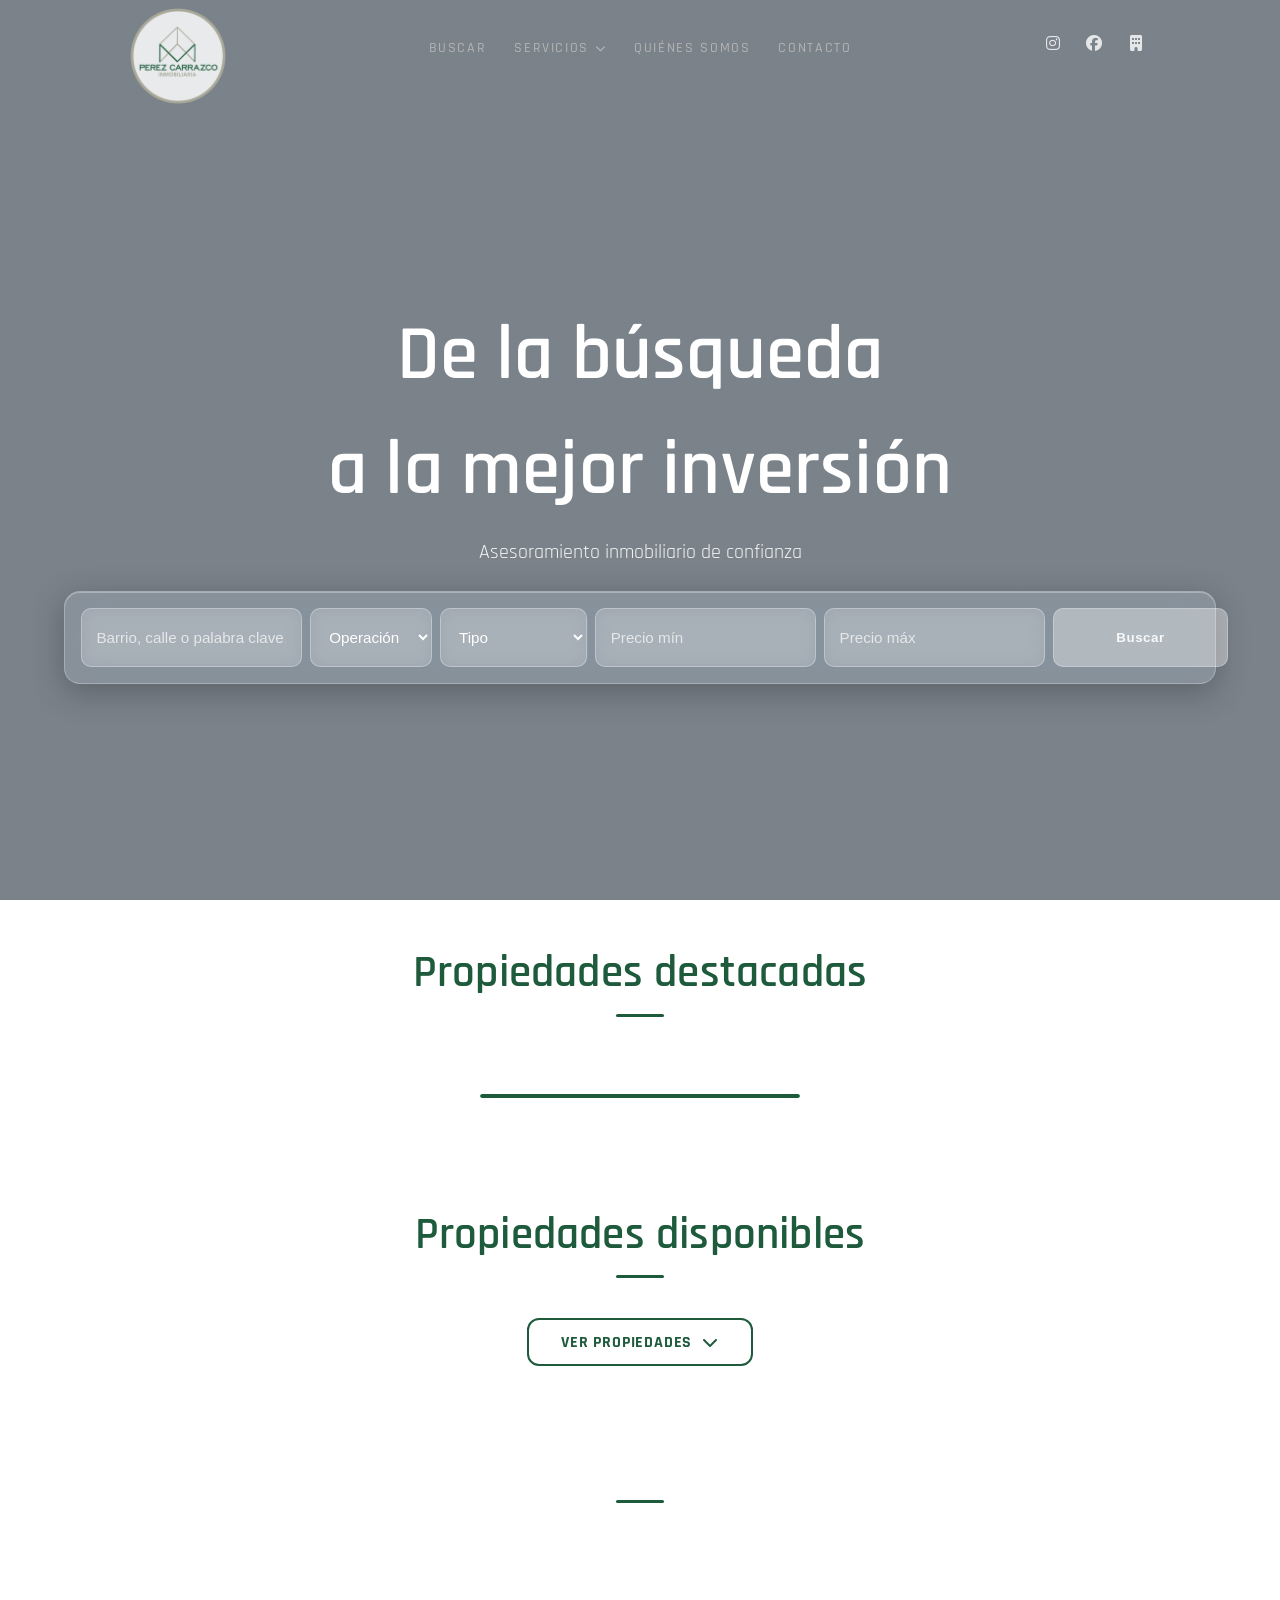
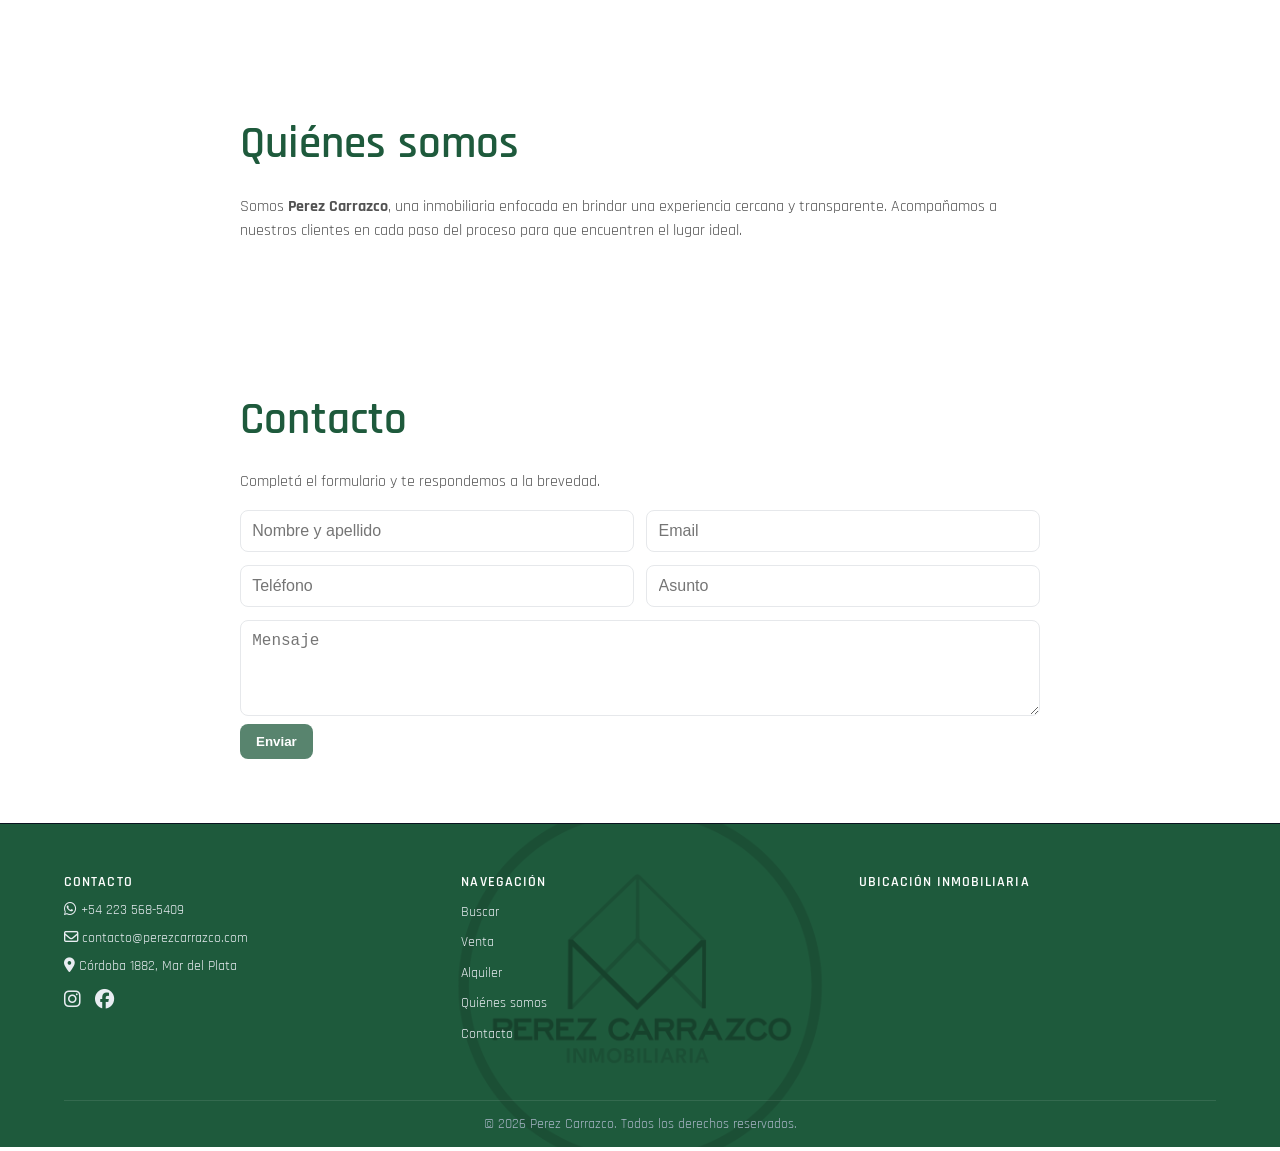
<file: index.html>
<!DOCTYPE html>
<html lang="es">

<head>
  <meta charset="UTF-8" />
  <meta name="viewport" content="width=device-width, initial-scale=1.0" />
  <title>Perez Carrazco · Inmobiliaria</title>
  <meta name="description" content="Asesoramiento inmobiliario de confianza en Mar del Plata. Compra, venta y alquiler de propiedades.">
  <link rel="preconnect" href="https://fonts.googleapis.com">
  <link rel="preconnect" href="https://fonts.gstatic.com" crossorigin>
  <link href="https://fonts.googleapis.com/css2?family=Rajdhani:wght@500;600;700&display=swap" rel="stylesheet">
  <link rel="icon" href="data/img/logoblanco.png" type="image/png">
  <link rel="stylesheet" href="css/styles.css" />
  <link rel="stylesheet" href="https://cdnjs.cloudflare.com/ajax/libs/font-awesome/6.5.2/css/all.min.css">
</head>

<body>



  <!-- Header -->
  <header class="site-header">
    <div class="container nav-container">
      <a href="index.html" class="logo-link">
        <img src="data/img/logoblanco.png" alt="Perez Carrazco Inmobiliaria" class="logo-img">
      </a>
      <nav class="nav-desktop" aria-label="Menú principal">
        <ul class="nav-list">
          <li><a href="#inicio">Buscar</a></li>
          <li class="has-submenu">
            <button class="submenu-toggle" type="button" aria-haspopup="true" aria-expanded="false">
              Servicios <i class="fa-solid fa-chevron-down"></i>
            </button>
            <ul class="submenu">
              <li><a href="servicios/venta/venta.html">Venta</a></li>
              <li><a href="servicios/alquiler/alquiler.html">Alquiler</a></li>
             
            </ul>
          </li>
          <li><a href="#quienes-somos">Quiénes somos</a></li>
          <li><a href="#contacto">Contacto</a></li>
        </ul>
      </nav>
      <div class="nav-socials">
        <a href="https://www.instagram.com/perezcarrazco_inmobiliaria" target="_blank" rel="noopener" aria-label="Instagram"><i class="fa-brands fa-instagram"></i></a>
        <a href="https://www.facebook.com/profile.php?id=61580411466472" target="_blank" rel="noopener" aria-label="Facebook"><i class="fa-brands fa-facebook"></i></a>
        <a href="https://www.tokkobroker.com" target="_blank" rel="noopener" aria-label="Tokko Broker"><i class="fa-solid fa-building"></i></a>
      </div>
      <button class="nav-toggle" aria-label="Abrir menú" aria-expanded="false">
        <i class="fa-solid fa-bars"></i>
      </button>
    </div>
    <nav class="nav-mobile" id="nav-mobile" aria-hidden="true">
      <ul>
        <li><a href="#inicio">Buscar</a></li>
        <li><a href="servicios/venta/venta.html">Venta</a></li>
        <li><a href="servicios/alquiler/alquiler.html">Alquiler</a></li>
        <li><a href="#quienes-somos">Quiénes somos</a></li>
        <li><a href="#contacto">Contacto</a></li>
      </ul>
      <div class="nav-mobile-socials">
        <a href="https://www.instagram.com/perezcarrazco_inmobiliaria" target="_blank" rel="noopener" aria-label="Instagram"><i class="fa-brands fa-instagram"></i></a>
        <a href="https://www.facebook.com/profile.php?id=61580411466472" target="_blank" rel="noopener" aria-label="Facebook"><i class="fa-brands fa-facebook"></i></a>
        <a href="https://www.tokkobroker.com" target="_blank" rel="noopener" aria-label="Tokko Broker"><i class="fa-solid fa-building"></i></a>
      </div>
    </nav>
  </header>

  <!-- Hero -->
  <section id="inicio" class="hero" role="banner" aria-label="Buscador de propiedades">
    <div class="hero-overlay"></div>
    <div class="container hero-content">
     <h1>De la búsqueda<br>a la mejor inversión</h1>
    <p>Asesoramiento inmobiliario de confianza</p>

      <form id="buscador" class="search-form" autocomplete="off">
        <input type="text" id="q" name="q" placeholder="Barrio, calle o palabra clave…" aria-label="Buscar por texto">
        <select id="operacion" name="operacion" aria-label="Tipo de operación">
          <option value="">Operación</option>
          <option value="venta">Venta</option>
          <option value="alquiler">Alquiler</option>
          
        </select>
        <select id="tipo" name="tipo" aria-label="Tipo de propiedad">
          <option value="">Tipo</option>
          <option value="departamento">Departamento</option>
          <option value="casa">Casa</option>
          <option value="ph">PH</option>
          <option value="local">Local</option>
        </select>
        <input type="number" id="precioMin" name="precioMin" placeholder="Precio mín" min="0" aria-label="Precio mínimo">
        <input type="number" id="precioMax" name="precioMax" placeholder="Precio máx" min="0" aria-label="Precio máximo">
        <button type="submit" class="btn">Buscar</button>
      </form>
    </div>
  </section>

  <!-- Propiedades destacadas -->
  <section id="destacadas" class="section bg-muted" style="padding: 40px 0">
    <div class="container">
      <div class="section-head">
        <h2>Propiedades destacadas</h2>
      </div>
    </div>
    <div class="slider-wrap">
      <div class="slider-track" id="grid-destacadas"></div>
      <div class="slider-scrollbar"><div class="slider-thumb" id="slider-thumb"></div></div>
    </div>
  </section>

  <!-- Propiedades disponibles -->
  <section id="disponibles" class="section" style="padding: 40px 0">
    <div class="container">
      <div class="section-head">
        <h2>Propiedades disponibles</h2>
      </div>
      <button class="disponibles-toggle" id="disponibles-toggle" aria-expanded="false">
        <span>Ver propiedades</span>
        <i class="fa-solid fa-chevron-down"></i>
      </button>
      <div class="disponibles-collapse" id="disponibles-collapse">
        <div id="grid-disponibles" class="disponibles"></div>
        <div class="center mt-3">
          <button id="ver-mas">Ver más propiedades</button>
        </div>
        <div class="ver-todas-wrap">
          <a href="servicios/venta/venta.html" class="ver-todas-link">Ver todas las propiedades <i class="fa-solid fa-arrow-right"></i></a>
        </div>
      </div>
    </div>
  </section>

  <!-- Resultados de búsqueda -->
  <section id="listado" class="section bg-muted">
    <div class="container">
      <div class="section-head">
        <h2></h2>
        <p id="contadorResultados" class="muted"></p>
      </div>
      <div id="gridResultados" class="grid-cards" aria-live="polite"></div>
    </div>
  </section>

  <!-- Quiénes somos -->
  <section id="quienes-somos" class="section">
    <div class="container narrow">
      <h2>Quiénes somos</h2>
      <p>
        Somos <strong>Perez Carrazco</strong>, una inmobiliaria enfocada en brindar una experiencia cercana y
        transparente. Acompañamos a nuestros clientes en cada paso del proceso para que encuentren el lugar ideal.
      </p>
    </div>
  </section>

  <!-- Contacto -->
  <section id="contacto" class="section">
    <div class="container narrow">
      <h2>Contacto</h2>
      <p>Completá el formulario y te respondemos a la brevedad.</p>
      <form class="form-contacto" onsubmit="event.preventDefault(); alert('Gracias, te responderemos a la brevedad.');">
        <div class="row">
          <input type="text" placeholder="Nombre y apellido" required>
          <input type="email" placeholder="Email" required>
        </div>
        <div class="row">
          <input type="tel" placeholder="Teléfono">
          <input type="text" placeholder="Asunto">
        </div>
        <textarea rows="4" placeholder="Mensaje"></textarea>
        <button class="btn" type="submit">Enviar</button>
      </form>
    </div>
  </section>

  <!-- Footer -->
  <footer class="site-footer">
    
    <div class="container footer-grid">
      <div class="footer-col">
        <h3>Contacto</h3>
        <ul class="contact-list">
          <li><i class="fa-brands fa-whatsapp"></i> <a href="https://wa.me/542235685409" target="_blank" rel="noopener">+54 223 568-5409</a></li>
          <li><i class="fa-regular fa-envelope"></i> <a href="mailto:contacto@perezcarrazco.com">contacto@perezcarrazco.com</a></li>
          <li><i class="fa-solid fa-location-dot"></i> Córdoba 1882, Mar del Plata</li>
        </ul>
        <div class="socials">
          <a href="https://www.instagram.com/perezcarrazco_inmobiliaria" target="_blank" rel="noopener" aria-label="Instagram"><i class="fa-brands fa-instagram"></i></a>
          <a href="https://www.facebook.com/profile.php?id=61580411466472" target="_blank" rel="noopener" aria-label="Facebook"><i class="fa-brands fa-facebook"></i></a>
        </div>
      </div>
      <div class="footer-col">
        <h3>Navegación</h3>
        <ul class="footer-nav">
          <li><a href="#inicio">Buscar</a></li>
          <li><a href="servicios/venta/venta.html">Venta</a></li>
          <li><a href="servicios/alquiler/alquiler.html">Alquiler</a></li>
          <li><a href="#quienes-somos">Quiénes somos</a></li>
          <li><a href="#contacto">Contacto</a></li>
        </ul>
      </div>
      <div class="footer-col">
        <h3>Ubicación Inmobiliaria</h3>
        <div class="footer-map">
          <iframe src="https://maps.google.com/maps?q=Córdoba+1882,+Mar+del+Plata,+Buenos+Aires,+Argentina&output=embed" loading="lazy" title="Ubicación Perez Carrazco Inmobiliaria"></iframe>
        </div>
      </div>
    </div>
    <div class="container">
      <p class="copy">© <span id="anio"></span> Perez Carrazco. Todos los derechos reservados.</p>
    </div>
  </footer>

  <script src="js/app.js"></script>

</body>
</html>
</file>
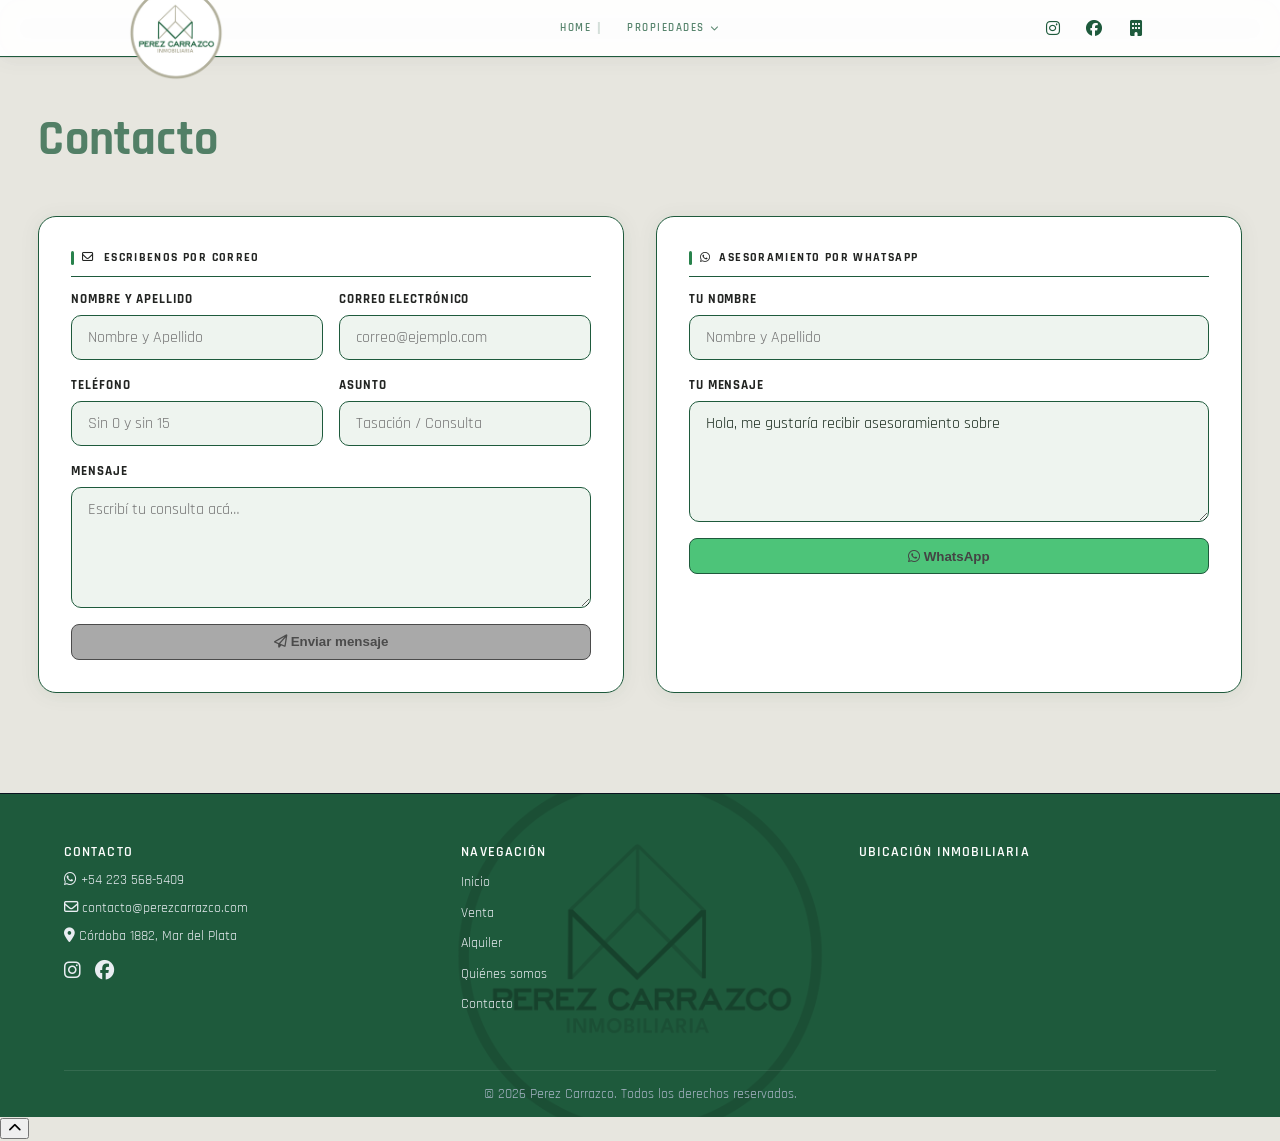
<file: contacto.html>
<!DOCTYPE html>
<html lang="es">

<head>
  <meta charset="UTF-8" />
  <meta name="viewport" content="width=device-width, initial-scale=1.0" />
  <title>Contacto | Perez Carrazco Inmobiliaria</title>
  <meta name="description" content="Contactate con Perez Carrazco Inmobiliaria en Mar del Plata. Respondemos por email o WhatsApp." />
  <meta name="robots" content="index, follow">
  <link rel="canonical" href="https://perezcarrazcoinmobiliaria.com/contacto.html">

  <link rel="preconnect" href="https://fonts.googleapis.com">
  <link rel="preconnect" href="https://fonts.gstatic.com" crossorigin>
  <link href="https://fonts.googleapis.com/css2?family=Rajdhani:wght@500;600;700&display=swap" rel="stylesheet">
  <link rel="icon" href="data/img/logoblanco.png" type="image/png">

  <link rel="stylesheet" href="css/styles.css">
  <link rel="stylesheet" href="css/propiedad.css">
  <link rel="stylesheet" href="https://cdnjs.cloudflare.com/ajax/libs/font-awesome/6.5.2/css/all.min.css">
</head>

<body>

  <!-- ==================== HEADER ==================== -->
  <header class="site-header scrolled">
    <div class="container nav-container">
      <a href="index.html" class="logo-link">
        <img src="data/img/logoblanco.png" alt="Perez Carrazco Inmobiliaria" class="logo-img">
      </a>
      <nav class="nav-desktop" aria-label="Menú principal">
        <ul class="nav-list">
          <li><a href="index.html">Home</a></li>
          <li class="has-submenu">
            <button class="submenu-toggle" type="button" aria-haspopup="true" aria-expanded="false">
              Propiedades <i class="fa-solid fa-chevron-down"></i>
            </button>
            <ul class="submenu">
              <li><a href="index.html#destacadas">Destacadas</a></li>
              <li><a href="servicios/venta/venta.html">Venta</a></li>
              <li><a href="servicios/alquiler/alquiler.html">Alquiler</a></li>
              <li><a href="contacto.html">Tasaciones</a></li>
            </ul>
          </li>
      </nav>
      <div class="nav-socials">
        <a href="https://www.instagram.com/perezcarrazco_inmobiliaria" target="_blank" rel="noopener" aria-label="Instagram"><i class="fa-brands fa-instagram"></i></a>
        <a href="https://www.facebook.com/profile.php?id=61580411466472" target="_blank" rel="noopener" aria-label="Facebook"><i class="fa-brands fa-facebook"></i></a>
        <a href="https://www.tokkobroker.com" target="_blank" rel="noopener" aria-label="Tokko Broker"><i class="fa-solid fa-building"></i></a>
      </div>
      <button class="nav-toggle" aria-label="Abrir menú" aria-expanded="false">
        <i class="fa-solid fa-bars"></i>
      </button>
    </div>
    <nav class="nav-mobile" id="nav-mobile" aria-hidden="true">
      <ul>
        <li><a href="index.html">Home</a></li>
        <li><a href="index.html#destacadas">Destacadas</a></li>
        <li><a href="servicios/venta/venta.html">Venta</a></li>
        <li><a href="servicios/alquiler/alquiler.html">Alquiler</a></li>
        <li><a href="contacto.html">Tasaciones</a></li>
      </ul>
      <div class="nav-mobile-socials">
        <a href="https://www.instagram.com/perezcarrazco_inmobiliaria" target="_blank" rel="noopener" aria-label="Instagram"><i class="fa-brands fa-instagram"></i></a>
        <a href="https://www.facebook.com/profile.php?id=61580411466472" target="_blank" rel="noopener" aria-label="Facebook"><i class="fa-brands fa-facebook"></i></a>
        <a href="https://www.tokkobroker.com" target="_blank" rel="noopener" aria-label="Tokko Broker"><i class="fa-solid fa-building"></i></a>
      </div>
    </nav>
  </header>

  <!-- ==================== MAIN ==================== -->
  <main>
    <div class="prop-wrapper contacto-wrapper">
      <h1 class="contacto-titulo">Contacto</h1>

      <!-- Formulario email -->
      <div class="prop-info contacto-card">
        <p class="prop-section-label">
          <i class="fa-regular fa-envelope"></i> Escribenos por correo
        </p>
        <form class="form-contacto contacto-form" id="form-email">
          <div class="contacto-row">
            <div class="contacto-field">
              <label for="email-nombre">Nombre y apellido</label>
              <input id="email-nombre" type="text" placeholder="Nombre y Apellido" required>
            </div>
            <div class="contacto-field">
              <label for="email-email">Correo electrónico</label>
              <input id="email-email" type="email" placeholder="correo@ejemplo.com" required>
            </div>
          </div>
          <div class="contacto-row">
            <div class="contacto-field">
              <label for="email-tel">Teléfono</label>
              <input id="email-tel" type="tel" placeholder="Sin 0 y sin 15">
            </div>
            <div class="contacto-field">
              <label for="email-asunto">Asunto</label>
              <input id="email-asunto" type="text" placeholder="Tasación / Consulta">
            </div>
          </div>
          <div class="contacto-field">
            <label for="email-mensaje">Mensaje</label>
            <textarea id="email-mensaje" rows="5" placeholder="Escribí tu consulta acá…"></textarea>
          </div>
          <button type="submit" class="btn btn-email">
            <i class="fa-regular fa-paper-plane"></i> Enviar mensaje
          </button>
        </form>
      </div>

      <!-- Formulario WhatsApp -->
      <div class="prop-info contacto-card">
        <p class="prop-section-label">
          <i class="fa-brands fa-whatsapp"></i> Asesoramiento por WhatsApp
        </p>
        <form class="contacto-form" id="form-whatsapp">
          <div class="contacto-field">
            <label for="wa-nombre">Tu nombre</label>
            <input id="wa-nombre" type="text" placeholder="Nombre y Apellido" required>
          </div>
          <div class="contacto-field">
            <label for="wa-mensaje">Tu mensaje</label>
            <textarea id="wa-mensaje" rows="5" placeholder="Hola, me gustaría recibir asesoramiento sobre...">Hola, me gustaría recibir asesoramiento sobre</textarea>
          </div>
          <button type="submit" class="btn primary contacto-btn wa-btn">
            <i class="fa-brands fa-whatsapp"></i> WhatsApp
          </button>
        </form>

      </div>

    </div>
  </main>

  <!-- ==================== FOOTER ==================== -->
  <footer class="site-footer">
    <div class="container footer-grid">
      <div class="footer-col">
        <h3>Contacto</h3>
        <ul class="contact-list">
          <li><i class="fa-brands fa-whatsapp"></i> <a href="https://wa.me/542235685409" target="_blank" rel="noopener">+54 223 568-5409</a></li>
          <li><i class="fa-regular fa-envelope"></i> <a href="mailto:contacto@perezcarrazco.com">contacto@perezcarrazco.com</a></li>
          <li><i class="fa-solid fa-location-dot"></i> Córdoba 1882, Mar del Plata</li>
        </ul>
        <div class="socials">
          <a href="https://www.instagram.com/perezcarrazco_inmobiliaria" target="_blank" rel="noopener" aria-label="Instagram"><i class="fa-brands fa-instagram"></i></a>
          <a href="https://www.facebook.com/profile.php?id=61580411466472" target="_blank" rel="noopener" aria-label="Facebook"><i class="fa-brands fa-facebook"></i></a>
        </div>
      </div>
      <div class="footer-col">
        <h3>Navegación</h3>
        <ul class="footer-nav">
          <li><a href="index.html">Inicio</a></li>
          <li><a href="servicios/venta/venta.html">Venta</a></li>
          <li><a href="servicios/alquiler/alquiler.html">Alquiler</a></li>
          <li><a href="index.html#quienes-somos">Quiénes somos</a></li>
          <li><a href="contacto.html">Contacto</a></li>
        </ul>
      </div>
      <div class="footer-col">
        <h3>Ubicación Inmobiliaria</h3>
        <div class="footer-map">
          <iframe src="https://maps.google.com/maps?q=Córdoba+1882,+Mar+del+Plata,+Buenos+Aires,+Argentina&output=embed" loading="lazy" title="Ubicación Perez Carrazco Inmobiliaria"></iframe>
        </div>
      </div>
    </div>
    <div class="container">
      <p class="copy">© <span id="anio"></span> Perez Carrazco. Todos los derechos reservados.</p>
    </div>
  </footer>

  <button id="btn-top" aria-label="Volver arriba"><i class="fa-solid fa-chevron-up"></i></button>
  <script src="js/app.js" defer></script>
  <script>
    document.getElementById('form-whatsapp').addEventListener('submit', e => {
      e.preventDefault();
      const nombre  = document.getElementById('wa-nombre').value.trim();
      const mensaje = document.getElementById('wa-mensaje').value.trim();
      const texto   = encodeURIComponent(`Hola, soy ${nombre}. ${mensaje}`);
      window.open(`https://wa.me/542235685409?text=${texto}`, '_blank');
    });

    // Header siempre scrolled (sin hero)
    window.addEventListener('load', () => {
      const header = document.querySelector('.site-header');
      if (header) {
        header.classList.add('scrolled');
        window.addEventListener('scroll', () => header.classList.add('scrolled'), { passive: true });
      }
    });
  </script>

</body>
</html>
</file>
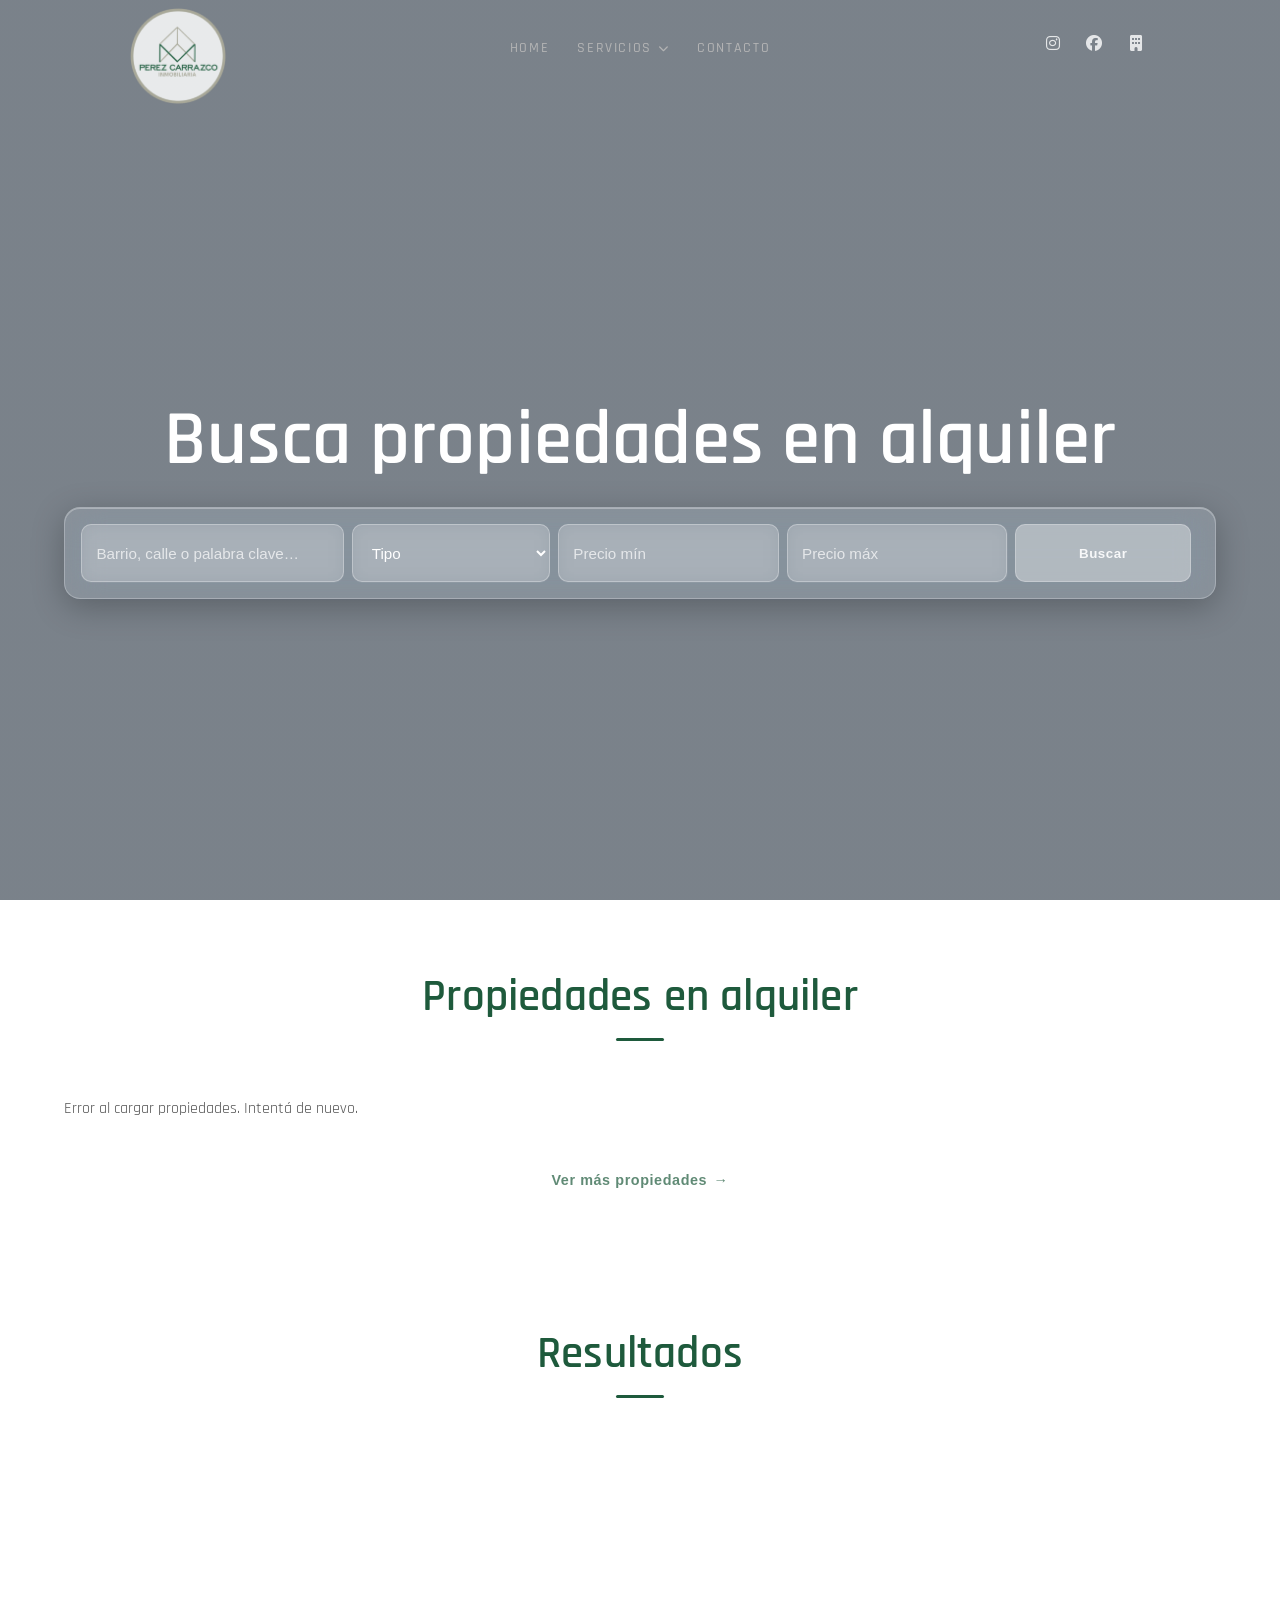
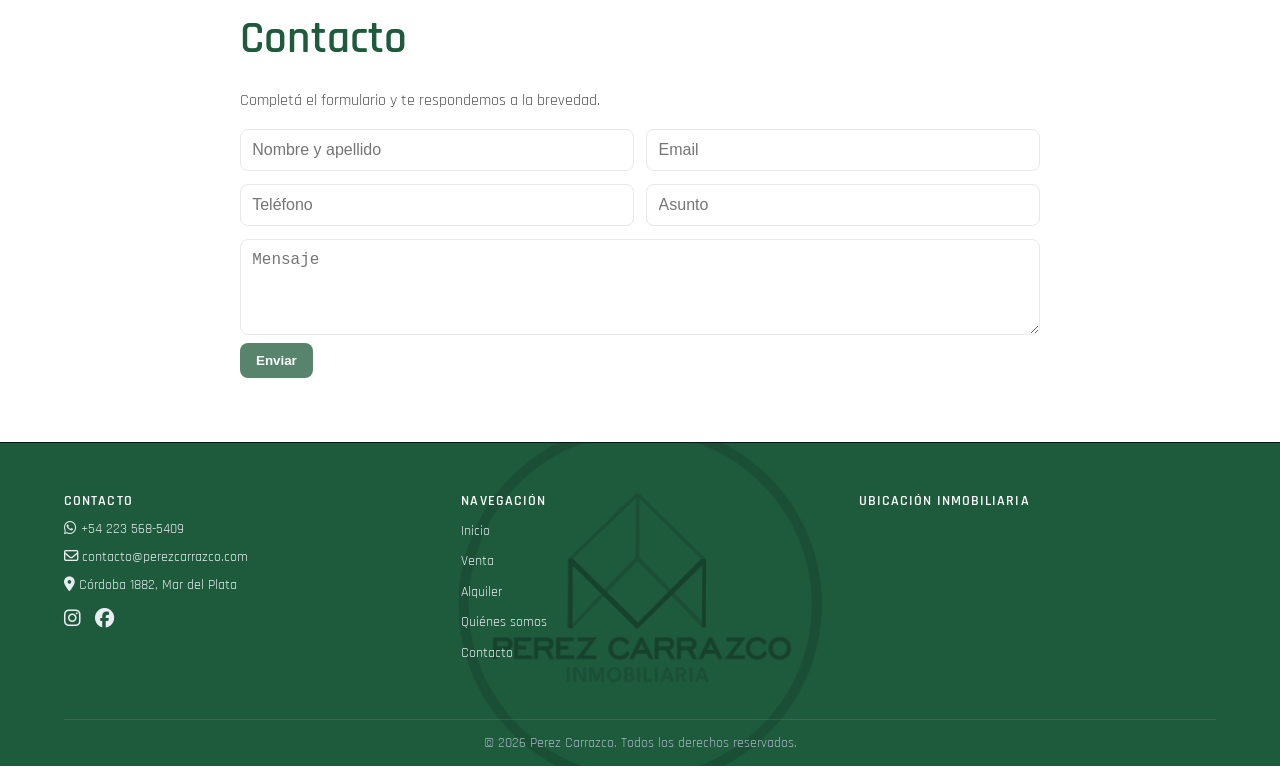
<file: servicios/alquiler/alquiler.html>
<!DOCTYPE html>
<html lang="es">

<head>
  <meta charset="UTF-8" />
  <meta name="viewport" content="width=device-width, initial-scale=1.0" />
  <title>Perez Carrazco · Alquiler</title>
  <meta name="description" content="Perez Carrazco Inmobiliaria — Alquiler permanente en Mar del Plata.">
  <link rel="preconnect" href="https://fonts.googleapis.com">
  <link rel="preconnect" href="https://fonts.gstatic.com" crossorigin>
  <link href="https://fonts.googleapis.com/css2?family=Rajdhani:wght@500;600;700&display=swap" rel="stylesheet">
  <link rel="stylesheet" href="../../css/styles.css" />
  <link rel="stylesheet" href="https://cdnjs.cloudflare.com/ajax/libs/font-awesome/6.5.2/css/all.min.css">
  <script>window.ROOT_PATH = "../../";</script>
</head>

<body>

  <!-- Header -->
  <header class="site-header">
    <div class="container nav-container">
      <a href="../../index.html" class="logo-link">
        <img src="../../data/img/logoblanco.png" alt="Perez Carrazco Inmobiliaria" class="logo-img">
      </a>
      <nav class="nav-desktop" aria-label="Menú principal">
        <ul class="nav-list">
          <li><a href="../../index.html">Home</a></li>
          <li class="has-submenu">
            <button class="submenu-toggle" type="button" aria-haspopup="true" aria-expanded="false">
              Servicios <i class="fa-solid fa-chevron-down"></i>
            </button>
            <ul class="submenu">
              <li><a href="../venta/venta.html">Venta</a></li>
              
            </ul>
          </li>
          <li><a href="#contacto">Contacto</a></li>
        </ul>
      </nav>
      <div class="nav-socials">
        <a href="https://www.instagram.com/perezcarrazco_inmobiliaria" target="_blank" rel="noopener" aria-label="Instagram"><i class="fa-brands fa-instagram"></i></a>
        <a href="https://www.facebook.com/profile.php?id=61580411466472" target="_blank" rel="noopener" aria-label="Facebook"><i class="fa-brands fa-facebook"></i></a>
        <a href="https://www.tokkobroker.com" target="_blank" rel="noopener" aria-label="Tokko Broker"><i class="fa-solid fa-building"></i></a>
      </div>
      <button class="nav-toggle" aria-label="Abrir menú" aria-expanded="false">
        <i class="fa-solid fa-bars"></i>
      </button>
    </div>
    <nav class="nav-mobile" id="nav-mobile" aria-hidden="true">
      <ul>
        <li><a href="../../index.html">Home</a></li>
        <li><a href="../ventas/ventas.html">Venta</a></li>
        <li><a href="#contacto">Contacto</a></li>
      </ul>
      <div class="nav-mobile-socials">
        <a href="https://www.instagram.com/perezcarrazco_inmobiliaria" target="_blank" rel="noopener" aria-label="Instagram"><i class="fa-brands fa-instagram"></i></a>
        <a href="https://www.facebook.com/profile.php?id=61580411466472" target="_blank" rel="noopener" aria-label="Facebook"><i class="fa-brands fa-facebook"></i></a>
        <a href="https://www.tokkobroker.com" target="_blank" rel="noopener" aria-label="Tokko Broker"><i class="fa-solid fa-building"></i></a>
      </div>
    </nav>
  </header>

  <!-- Hero -->
  <section id="inicio" class="hero" role="banner" aria-label="Buscador de alquileres">
    <div class="hero-overlay"></div>
    <div class="container hero-content">
      <h1>Busca propiedades en alquiler</h1>

      <form id="buscador" class="search-form" autocomplete="off">
        <input type="text" id="q" name="q" placeholder="Barrio, calle o palabra clave…" aria-label="Buscar por texto">
        <select id="tipo" name="tipo" aria-label="Tipo de propiedad">
          <option value="">Tipo</option>
          <option value="departamento">Departamento</option>
          <option value="casa">Casa</option>
          <option value="ph">PH</option>
          <option value="local">Local</option>
        </select>
        <input type="number" id="precioMin" name="precioMin" placeholder="Precio mín" min="0" aria-label="Precio mínimo">
        <input type="number" id="precioMax" name="precioMax" placeholder="Precio máx" min="0" aria-label="Precio máximo">
        <button type="submit" class="btn">Buscar</button>
      </form>
    </div>
  </section>

  <!-- Listado de alquileres -->
  <main>
    <section class="section">
      <div class="container">
        <div class="section-head">
          <h2>Propiedades en alquiler</h2>
        </div>
        <!-- data-op="2" → filtra solo alquileres en Tokko -->
        <div id="grid-disponibles" class="disponibles" data-op="2"></div>
        <div class="center mt-3">
          <button id="ver-mas" class="btn">Ver más propiedades</button>
        </div>
      </div>
    </section>

    <!-- Resultados de búsqueda -->
    <section id="listado" class="section bg-muted">
      <div class="container">
        <div class="section-head">
          <h2>Resultados</h2>
          <p id="contadorResultados" class="muted"></p>
        </div>
        <div id="gridResultados" class="grid-cards" aria-live="polite"></div>
      </div>
    </section>
  </main>

  <!-- Contacto -->
  <section id="contacto" class="section">
    <div class="container narrow">
      <h2>Contacto</h2>
      <p>Completá el formulario y te respondemos a la brevedad.</p>
      <form class="form-contacto" onsubmit="event.preventDefault(); alert('Gracias, te responderemos a la brevedad.');">
        <div class="row">
          <input type="text" placeholder="Nombre y apellido" required>
          <input type="email" placeholder="Email" required>
        </div>
        <div class="row">
          <input type="tel" placeholder="Teléfono">
          <input type="text" placeholder="Asunto">
        </div>
        <textarea rows="4" placeholder="Mensaje"></textarea>
        <button class="btn" type="submit">Enviar</button>
      </form>
    </div>
  </section>

  <!-- Footer -->
  <footer class="site-footer">
    
    <div class="container footer-grid">
      <div class="footer-col">
        <h3>Contacto</h3>
        <ul class="contact-list">
          <li><i class="fa-brands fa-whatsapp"></i> <a href="https://wa.me/542235685409" target="_blank" rel="noopener">+54 223 568-5409</a></li>
          <li><i class="fa-regular fa-envelope"></i> <a href="mailto:contacto@perezcarrazco.com">contacto@perezcarrazco.com</a></li>
          <li><i class="fa-solid fa-location-dot"></i> Córdoba 1882, Mar del Plata</li>
        </ul>
        <div class="socials">
          <a href="https://www.instagram.com/perezcarrazco_inmobiliaria" target="_blank" rel="noopener" aria-label="Instagram"><i class="fa-brands fa-instagram"></i></a>
          <a href="https://www.facebook.com/profile.php?id=61580411466472" target="_blank" rel="noopener" aria-label="Facebook"><i class="fa-brands fa-facebook"></i></a>
        </div>
      </div>
      <div class="footer-col">
        <h3>Navegación</h3>
        <ul class="footer-nav">
          <li><a href="../../index.html">Inicio</a></li>
          <li><a href="../venta/venta.html">Venta</a></li>
          <li><a href="../alquiler/alquiler.html">Alquiler</a></li>
          <li><a href="../../index.html#quienes-somos">Quiénes somos</a></li>
          <li><a href="../../index.html#contacto">Contacto</a></li>
        </ul>
      </div>
      <div class="footer-col">
        <h3>Ubicación Inmobiliaria</h3>
        <div class="footer-map">
          <iframe src="https://maps.google.com/maps?q=Córdoba+1882,+Mar+del+Plata,+Buenos+Aires,+Argentina&output=embed" loading="lazy" title="Ubicación Perez Carrazco Inmobiliaria"></iframe>
        </div>
      </div>
    </div>
    <div class="container">
      <p class="copy">© <span id="anio"></span> Perez Carrazco. Todos los derechos reservados.</p>
    </div>
  </footer>

  <script src="../../js/app.js"></script>

</body>
</html>
</file>
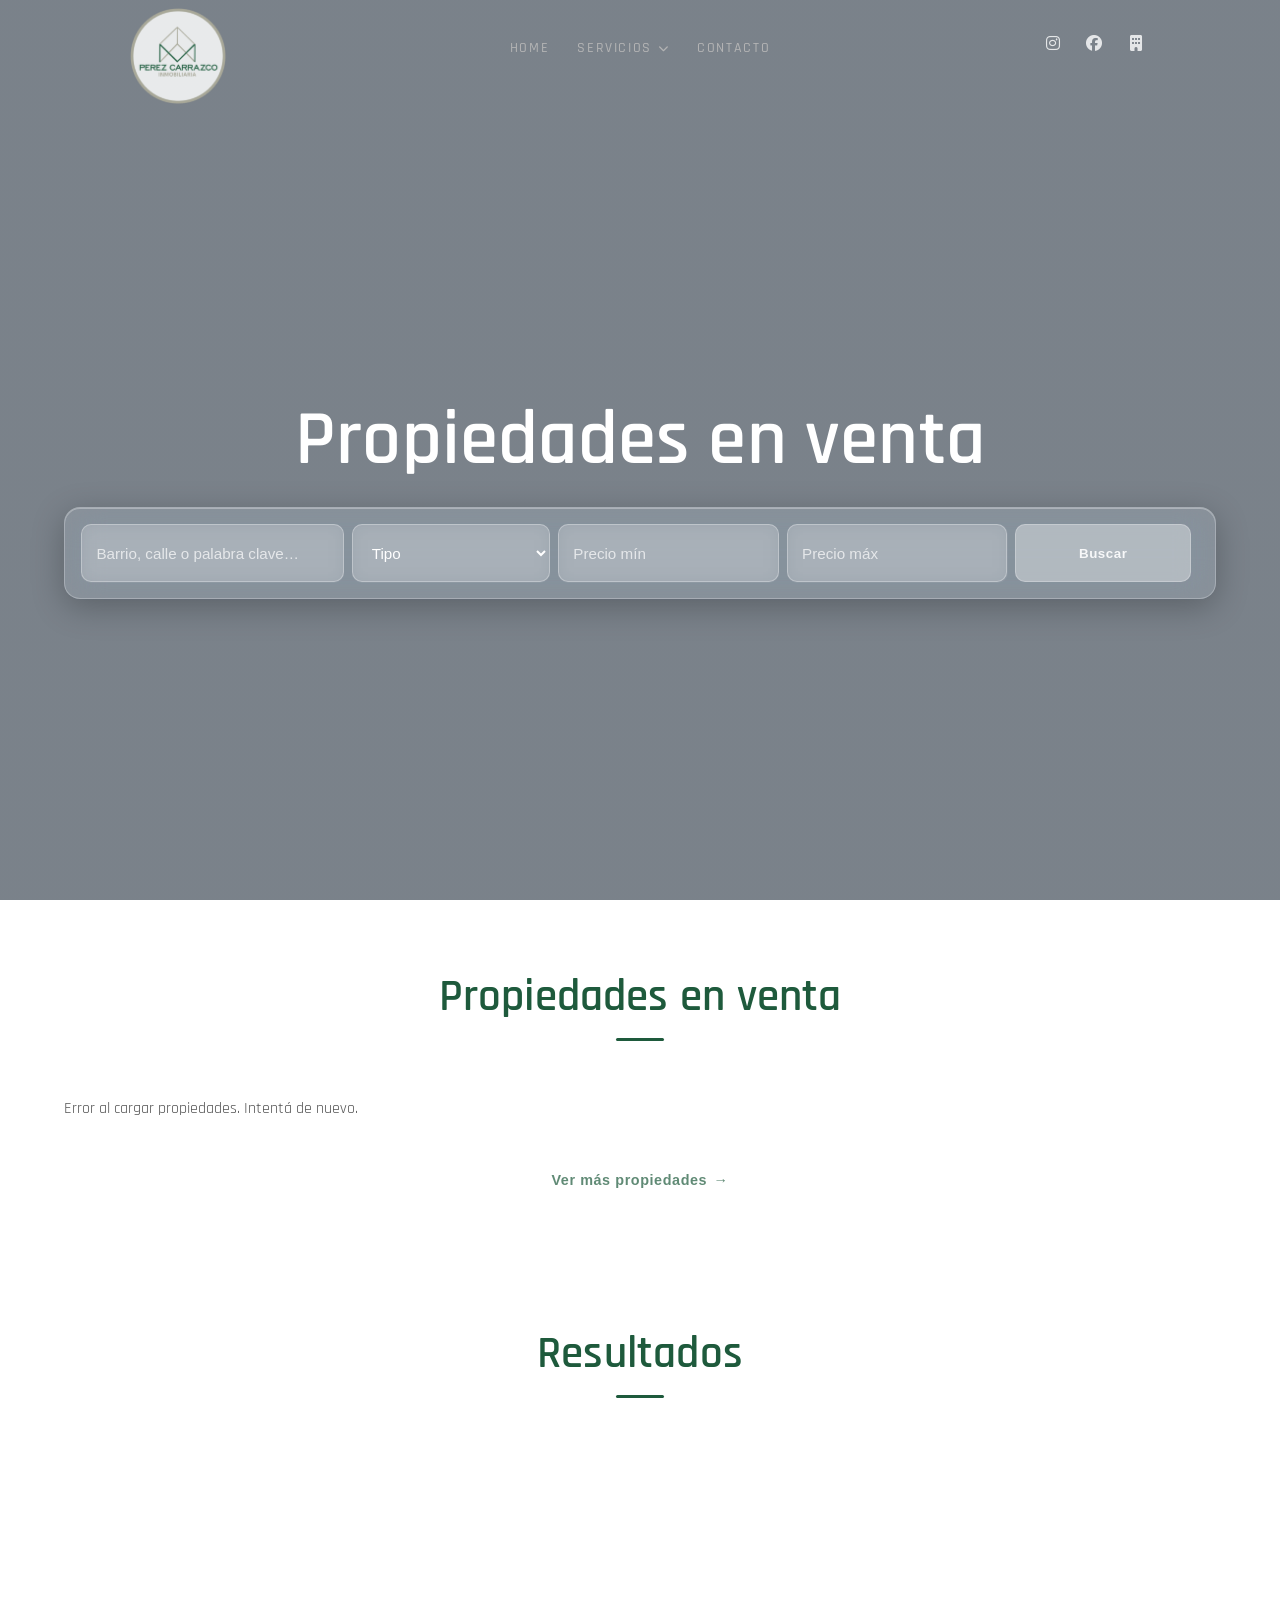
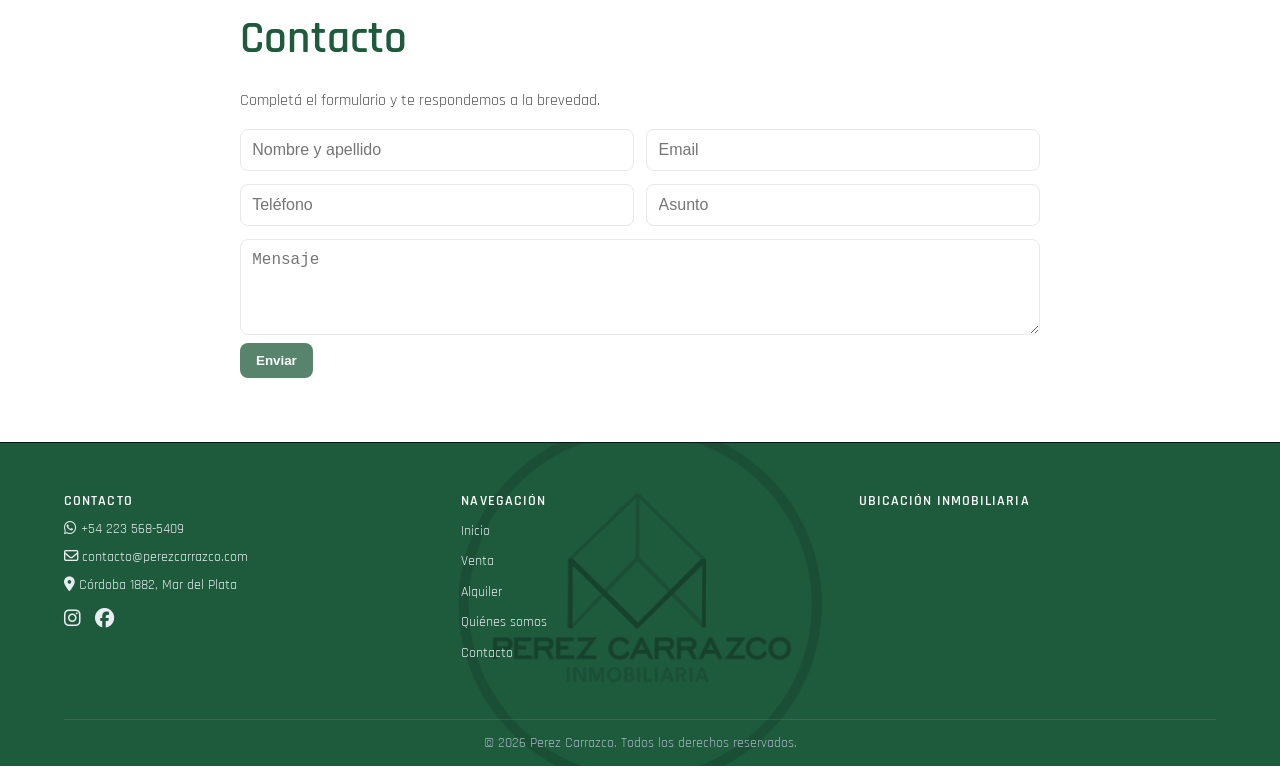
<file: servicios/venta/venta.html>
<!DOCTYPE html>
<html lang="es">

<head>
  <meta charset="UTF-8" />
  <meta name="viewport" content="width=device-width, initial-scale=1.0" />
  <title>Perez Carrazco · Venta</title>
  <meta name="description" content="Perez Carrazco Inmobiliaria — Propiedades en venta en Mar del Plata.">
  <link rel="preconnect" href="https://fonts.googleapis.com">
  <link rel="preconnect" href="https://fonts.gstatic.com" crossorigin>
  <link href="https://fonts.googleapis.com/css2?family=Rajdhani:wght@500;600;700&display=swap" rel="stylesheet">
  <link rel="stylesheet" href="../../css/styles.css" />
  <link rel="stylesheet" href="https://cdnjs.cloudflare.com/ajax/libs/font-awesome/6.5.2/css/all.min.css">
  <script>window.ROOT_PATH = "../../";</script>
</head>

<body>

  <!-- Header -->
  <header class="site-header">
    <div class="container nav-container">
      <a href="../../index.html" class="logo-link">
        <img src="../../data/img/logoblanco.png" alt="Perez Carrazco Inmobiliaria" class="logo-img">
      </a>
      <nav class="nav-desktop" aria-label="Menú principal">
        <ul class="nav-list">
          <li><a href="../../index.html">Home</a></li>
          <li class="has-submenu">
            <button class="submenu-toggle" type="button" aria-haspopup="true" aria-expanded="false">
              Servicios <i class="fa-solid fa-chevron-down"></i>
            </button>
            <ul class="submenu">
              <li><a href="../alquiler/alquiler.html">Alquiler</a></li>
              
            </ul>
          </li>
          <li><a href="#contacto">Contacto</a></li>
        </ul>
      </nav>
      <div class="nav-socials">
        <a href="https://www.instagram.com/perezcarrazco_inmobiliaria" target="_blank" rel="noopener" aria-label="Instagram"><i class="fa-brands fa-instagram"></i></a>
        <a href="https://www.facebook.com/profile.php?id=61580411466472" target="_blank" rel="noopener" aria-label="Facebook"><i class="fa-brands fa-facebook"></i></a>
        <a href="https://www.tokkobroker.com" target="_blank" rel="noopener" aria-label="Tokko Broker"><i class="fa-solid fa-building"></i></a>
      </div>
      <button class="nav-toggle" aria-label="Abrir menú" aria-expanded="false">
        <i class="fa-solid fa-bars"></i>
      </button>
    </div>
    <nav class="nav-mobile" id="nav-mobile" aria-hidden="true">
      <ul>
        <li><a href="../../index.html">Home</a></li>
        <li><a href="../alquiler/alquiler.html">Alquiler</a></li>
        <li><a href="#contacto">Contacto</a></li>
      </ul>
      <div class="nav-mobile-socials">
        <a href="https://www.instagram.com/perezcarrazco_inmobiliaria" target="_blank" rel="noopener" aria-label="Instagram"><i class="fa-brands fa-instagram"></i></a>
        <a href="https://www.facebook.com/profile.php?id=61580411466472" target="_blank" rel="noopener" aria-label="Facebook"><i class="fa-brands fa-facebook"></i></a>
        <a href="https://www.tokkobroker.com" target="_blank" rel="noopener" aria-label="Tokko Broker"><i class="fa-solid fa-building"></i></a>
      </div>
    </nav>
  </header>

  <!-- Hero -->
  <section id="inicio" class="hero" role="banner" aria-label="Buscador de propiedades en venta">
    <div class="hero-overlay"></div>
    <div class="container hero-content">
      <h1>Propiedades en venta</h1>

      <form id="buscador" class="search-form" autocomplete="off">
        <input type="text" id="q" name="q" placeholder="Barrio, calle o palabra clave…" aria-label="Buscar por texto">
        <select id="tipo" name="tipo" aria-label="Tipo de propiedad">
          <option value="">Tipo</option>
          <option value="departamento">Departamento</option>
          <option value="casa">Casa</option>
          <option value="ph">PH</option>
          <option value="local">Local</option>
        </select>
        <input type="number" id="precioMin" name="precioMin" placeholder="Precio mín" min="0" aria-label="Precio mínimo">
        <input type="number" id="precioMax" name="precioMax" placeholder="Precio máx" min="0" aria-label="Precio máximo">
        <button type="submit" class="btn">Buscar</button>
      </form>
    </div>
  </section>

  <!-- Listado de ventas -->
  <main>
    <section class="section">
      <div class="container">
        <div class="section-head">
          <h2>Propiedades en venta</h2>
        </div>
        <!-- data-op="1" → filtra solo ventas en Tokko -->
        <div id="grid-disponibles" class="disponibles" data-op="1"></div>
        <div class="center mt-3">
          <button id="ver-mas" class="btn">Ver más propiedades</button>
        </div>
      </div>
    </section>

    <!-- Resultados de búsqueda -->
    <section id="listado" class="section bg-muted">
      <div class="container">
        <div class="section-head">
          <h2>Resultados</h2>
          <p id="contadorResultados" class="muted"></p>
        </div>
        <div id="gridResultados" class="grid-cards" aria-live="polite"></div>
      </div>
    </section>
  </main>

  <!-- Contacto -->
  <section id="contacto" class="section">
    <div class="container narrow">
      <h2>Contacto</h2>
      <p>Completá el formulario y te respondemos a la brevedad.</p>
      <form class="form-contacto" onsubmit="event.preventDefault(); alert('Gracias, te responderemos a la brevedad.');">
        <div class="row">
          <input type="text" placeholder="Nombre y apellido" required>
          <input type="email" placeholder="Email" required>
        </div>
        <div class="row">
          <input type="tel" placeholder="Teléfono">
          <input type="text" placeholder="Asunto">
        </div>
        <textarea rows="4" placeholder="Mensaje"></textarea>
        <button class="btn" type="submit">Enviar</button>
      </form>
    </div>
  </section>

  <!-- Footer -->
  <footer class="site-footer">
    
    <div class="container footer-grid">
      <div class="footer-col">
        <h3>Contacto</h3>
        <ul class="contact-list">
          <li><i class="fa-brands fa-whatsapp"></i> <a href="https://wa.me/542235685409" target="_blank" rel="noopener">+54 223 568-5409</a></li>
          <li><i class="fa-regular fa-envelope"></i> <a href="mailto:contacto@perezcarrazco.com">contacto@perezcarrazco.com</a></li>
          <li><i class="fa-solid fa-location-dot"></i> Córdoba 1882, Mar del Plata</li>
        </ul>
        <div class="socials">
          <a href="https://www.instagram.com/perezcarrazco_inmobiliaria" target="_blank" rel="noopener" aria-label="Instagram"><i class="fa-brands fa-instagram"></i></a>
          <a href="https://www.facebook.com/profile.php?id=61580411466472" target="_blank" rel="noopener" aria-label="Facebook"><i class="fa-brands fa-facebook"></i></a>
        </div>
      </div>
      <div class="footer-col">
        <h3>Navegación</h3>
        <ul class="footer-nav">
          <li><a href="../../index.html">Inicio</a></li>
          <li><a href="../venta/venta.html">Venta</a></li>
          <li><a href="../alquiler/alquiler.html">Alquiler</a></li>
          <li><a href="../../index.html#quienes-somos">Quiénes somos</a></li>
          <li><a href="../../index.html#contacto">Contacto</a></li>
        </ul>
      </div>
      <div class="footer-col">
        <h3>Ubicación Inmobiliaria</h3>
        <div class="footer-map">
          <iframe src="https://maps.google.com/maps?q=Córdoba+1882,+Mar+del+Plata,+Buenos+Aires,+Argentina&output=embed" loading="lazy" title="Ubicación Perez Carrazco Inmobiliaria"></iframe>
        </div>
      </div>
    </div>
    <div class="container">
      <p class="copy">© <span id="anio"></span> Perez Carrazco. Todos los derechos reservados.</p>
    </div>
  </footer>

  <script src="../../js/app.js"></script>

</body>
</html>
</file>
<file: css/styles.css>
:root {
  --bg: #ffffff;
  --text: rgba(0, 0, 0, 0.678);
  --muted: #ffffff;
  --primary: rgba(30, 90, 60, 0.741);
  --accent: rgb(30, 90, 60);
  --border: #e6e8eb;
  --font-brand: 'Rajdhani', system-ui, -apple-system, 'Segoe UI', Roboto, Arial, sans-serif;
  --title: rgba(183, 183, 183, 0.934);
  --titlehover: rgb(255, 255, 255);
  
  
}




* { box-sizing: border-box; }
html, body { margin: 0; padding: 0; }
body {
  font-family: 'Rajdhani', system-ui, -apple-system, 'Segoe UI', Roboto, Arial, sans-serif;
  color: var(--text);
  background: var(--bg);
  line-height: 1.5;
}


/* Títulos y navegación con la del logo */
h1, h2, h3,
.nav-list a, .submenu-toggle {
  font-family: var(--font-brand);
  font-weight: 600;           /* similar al grosor del logo */
  letter-spacing: .2px;       /* leve ajuste */
  margin: 0 0 0.5rem;
  color: var(--accent);
}
h1 { font-size: clamp(2rem, 4vw, 3rem); }
h2 { font-size: clamp(1.8rem, 3.5vw, 2.8rem); }

.container {
  width: min(1100px, 92%);
  margin: 0 auto;
}

@media (min-width: 1024px) {
  .container {
    width: min(1400px, 90%);
  }
}
.narrow { width: min(800px, 92%); margin: 0 auto; }

.section { padding: 4rem 0; }
.section.bg-muted { background: var(--muted); }
.section-head {
  display: flex; flex-direction: column; align-items: center;
  text-align: center; gap: 0.5rem; margin-bottom: 2rem;
}
.section-head h2 {
  position: relative; display: inline-block; padding-bottom: 0.6rem;
}
.section-head h2::after {
  content: '';
  position: absolute; bottom: 0; left: 50%; transform: translateX(-50%);
  width: 48px; height: 3px;
  background: var(--accent);
  border-radius: 2px;
  transition: width 0.4s ease;
}
.section-head:hover h2::after { width: 80px; }
.section-head .ver-todo { color: var(--primary); text-decoration: none; border-bottom: 1px solid transparent; font-size: 0.9rem; }
.section-head .ver-todo:hover { border-bottom-color: var(--primary); }

/* Animación reveal al scroll */
.reveal {
  opacity: 0;
  transform: translateY(28px);
  transition: opacity 0.6s ease, transform 0.6s ease;
}
.reveal.visible {
  opacity: 1;
  transform: translateY(0);
}



/* =======================
   Navbar
   ======================= */
.site-header {
  position: fixed;
  top: 0;
  width: 100%;
  z-index: 1200;
  background: transparent;
  transition: background 0.35s ease, border-color 0.35s ease, backdrop-filter 0.35s ease;
}
.site-header.scrolled {
  background: rgba(255, 255, 255, 0.97);
  backdrop-filter: saturate(180%) blur(14px);
  box-shadow: 0 1px 0 rgba(0,0,0,0.07), 0 4px 20px rgba(0,0,0,0.05);
  border-bottom: 1px solid var(--accent);
}
/* Nav links blancos sobre el hero */
.site-header:not(.scrolled) .nav-list a  {
  color: var(--title);
}
.site-header:not(.scrolled) .nav-list a:hover {
  background:  transparent;
  color: var(--titlehover);
}
.site-header:not(.scrolled) .submenu-toggle {
  color: var(--title);
}


.site-header:not(.scrolled) .submenu-toggle:hover {
  background: transparent;
  color: var(--titlehover);
}
.site-header:not(.scrolled) .nav-toggle {
  color: var(--title);
}
.site-header:not(.scrolled) .nav-toggle:hover {
  background: rgba(255,255,255,0.15);
  color: var(--titlehover);
}


  .site-header:not(.scrolled) .submenu {
    background: rgba(255, 255, 255, 0.12);
    backdrop-filter: blur(12px);
    box-shadow: 0 8px 24px rgba(0,0,0,0.15);
  }
  .site-header:not(.scrolled) .submenu a {
    color: var(--title);
  }
  .site-header:not(.scrolled) .submenu a:hover {
    background: rgba(255,255,255,0.15);
    color: #fff;
  }

.nav-container {
  display: flex;
  align-items: center;
  justify-content: space-between;
  height: 86px;
  transition: height 0.35s ease;
  padding: 0 1rem;
  position: relative;
}

@media (min-width: 1024px) {
  .nav-container {
    padding: 0 4rem;
  }
}
.site-header.scrolled .nav-container {
  height: 56px;
}

.site-header.scrolled .logo-img {
  height: 44px;
  margin-top: 0;
  margin-bottom: 0;
}
.site-header.scrolled .nav-list {
  margin-top: 0;
  gap: 0;
  align-items: center;
}
.site-header.scrolled .nav-list a,
.site-header.scrolled .submenu-toggle {
  font-size: 0.68rem;
  letter-spacing: 0.14em;
  font-weight: 600;
  padding: 0.7rem 0.7rem 0.2rem;

}

.site-header.scrolled .nav-list > li {
  display: inline-flex;
  align-items: center;
  line-height: 1;
}

/* DESPUÉS ✅ */
.site-header.scrolled .nav-list > li + li::before {
  content: '';
  display: inline-block;
  width: 1.5px;
  height: 12px;
  background: var(--primary);
  opacity: 0.25;
  flex-shrink: 0;
  position: relative;
  top: 0;
  margin: 0 6px;    /* ← 6px a izquierda Y derecha del separador */
  padding: 0;
  vertical-align: middle;
}


@media (max-width: 1024px) {
  .nav-container {
    justify-content: center;
    position: relative;
  }

  .nav-toggle {
    position: absolute;
    right: 1rem;
  }
}

.logo-link { display: flex; align-items: center; text-decoration: none; }
.logo-img  {
  margin-top: 26px;
  height: 100px;
  display: block;
  transition: height 0.35s ease, opacity 0.35s ease;
}
.site-header:not(.scrolled) .logo-img {
  opacity: 0.83;
}

.site-header.scrolled .logo-img { 
  height: 96px;
  margin-top: 26px;
  margin-bottom: 16px;
}

/* Desktop nav */
.nav-desktop {
  display: flex; align-items: center;
  position: absolute; left: 50%; transform: translateX(-50%);
}
.nav-list {
  display: flex;
  gap: 0.15rem;
  list-style: none;
  margin: 0; padding: 0;
  margin-top: 19px;
}

.nav-list a,
.submenu-toggle {
  position: relative;
  display: inline-flex;
  align-items: center;
  gap: 0.35rem;
  padding: 0.5rem 0.8rem;
  font-family: var(--font-brand);
  font-size: 0.85rem;
  font-weight: 500;
  line-height: 1;
  letter-spacing: 0.12em;
  text-transform: uppercase;
  color: var(--primary);
  text-decoration: none;
  background: transparent;
  border: none;
  border-radius: 0;
  cursor: pointer;
  transition: color 0.2s;
  vertical-align: middle;
}

/* Línea subrayado animada */
.nav-list a::after,
.submenu-toggle::after {
  content: '';
  position: absolute;
  bottom: 2px;
  left: 0.8rem;
  right: 0.8rem;
  height: 1.5px;
  background: currentColor;
  transform: scaleX(0);
  transform-origin: left center;
  transition: transform 0.3s ease;
}
.nav-list a:hover::after,
.submenu-toggle:hover::after,
.has-submenu.open > .submenu-toggle::after {
  transform: scaleX(1);
}

.nav-list a:hover,
.submenu-toggle:hover {
  background: transparent;
  color: var(--accent);
}

/* Submenú */
.has-submenu { position: relative; }

/* Puente invisible que cubre el gap entre el botón y el submenú */
.has-submenu::before {
  content: '';
  position: absolute;
  top: 100%;
  left: -10px;
  right: -10px;
  height: 12px;
}

.submenu {
  position: absolute;
  top: calc(100% + 6px);
  left: 0;
  display: none;
  min-width: 190px;
  background: rgba(255, 255, 255, 0.848); 
  border-radius: 12px;
  box-shadow: 0 16px 40px rgba(0,0,0,0.1);
  padding: 0.4rem;
  list-style: none;
  margin: 0;
  z-index: 2000;
}
.has-submenu.open > .submenu { display: block; }
@media (hover: hover) { .has-submenu:hover > .submenu { display: block; } }

.submenu a {
  display: block;
  padding: 0.6rem 0.8rem;
  border-radius: 8px;
  color: var(--primary);
  text-decoration: none;
  font-family: var(--font-brand);
  font-size: 0.95rem;
  font-weight: 500;
  transition: background 0.9s;
}
.submenu a:hover { background: #eef2ee;}

.submenu-toggle i { transition: transform 0.35s cubic-bezier(0.34, 1.56, 0.64, 1); font-size: 0.75em; }
.submenu-toggle[aria-expanded="true"] i,
.has-submenu.open > .submenu-toggle i,
.has-submenu:hover > .submenu-toggle i { transform: rotate(180deg); }

/* Redes sociales header */
.nav-socials {
  display: flex; align-items: center; gap: 0.6rem;
}
.nav-socials a {
  font-size: 1rem; width: 32px; height: 32px;
  display: inline-flex; align-items: center; justify-content: center;
  border-radius: 50%; transition: background 0.2s, color 0.2s;
  text-decoration: none;
}
.site-header:not(.scrolled) .nav-socials a { color: rgba(255,255,255,0.8); }
.site-header:not(.scrolled) .nav-socials a:hover { background: rgba(255,255,255,0.15); color: #fff; }
.site-header.scrolled .nav-socials a { color: var(--accent); }
.site-header.scrolled .nav-socials a:hover { background: var(--accent); color: #fff; }
@media (max-width: 1024px) { .nav-socials { display: none; } }

/* Hamburger */
.nav-toggle {
  display: none;
  background: transparent;
  border: none;
  font-size: 1.35rem;
  cursor: pointer;
  color: var(--primary);
  padding: 0.4rem 0.5rem;
  border-radius: 8px;
  transition: background 0.15s;
  z-index: 1300;
}
.nav-toggle:hover { background: #eef2ee; }

/* Mobile nav */
.nav-mobile {
  max-height: 0;
  overflow: hidden;
  transition: max-height 0.35s ease;
  background: #fff;
  border-top: 1px rgba(0, 107, 43, 0.481);
}
.nav-mobile.is-open {
  max-height: 420px;
  border-top-color: var(--border);
}
.nav-mobile ul { list-style: none; margin: 0; padding: 0.5rem 1.25rem 1rem; }
.nav-mobile ul li a {
  display: block;
  padding: 0.75rem 0;
  font-family: var(--font-brand);
  font-size: 1.05rem;
  font-weight: 600;
  color: var(--text);
  text-decoration: none;
  border-bottom: 1px solid var(--border);
}
.nav-mobile ul li:last-child a { border-bottom: none; }
.nav-mobile ul li a:hover { color: var(--accent); }
.nav-mobile-socials {
  display: flex; justify-content: center; gap: 1.2rem;
  padding: 1rem 1.25rem 1.5rem;
  border-top: 1px solid rgba(30,90,60,0.1);
  margin-top: 0.5rem;
}
.nav-mobile-socials a {
  color: var(--accent); font-size: 1.3rem;
  width: 38px; height: 38px;
  display: inline-flex; align-items: center; justify-content: center;
  border-radius: 50%; transition: background 0.2s, color 0.2s;
  text-decoration: none;
}
.nav-mobile-socials a:hover { background: var(--accent); color: #fff; }

@media (max-width: 1024px) {
  .nav-desktop { display: none; }
  .nav-toggle   { display: flex; }
}

/* Footer tablet: mapa ocupa fila completa abajo */
@media (max-width: 768px) {
  .footer-grid {
    grid-template-columns: 1fr 1fr;
    gap: 2rem;
  }
  .footer-col:last-child {
    grid-column: 1 / -1;
  }
}

/* =======================
   Hero
   ======================= */
.hero {
  position: relative;
  min-height: 100vh;
  display: grid; place-items: center;
  color: #fff;
  padding-top: 83px;
  background-image: url('https://images.unsplash.com/photo-1600585154340-be6161a56a0c?q=80&w=1600&auto=format&fit=crop');
  background-size: cover; background-position: center;
}
.hero-overlay {
  position: absolute; inset: 0;
  background: linear-gradient(180deg, rgba(13,27,42,0.55), rgba(13,27,42,0.55));
}
.hero-content { position: relative; text-align: center; }
.hero h1 { color: #fff; font-size: clamp(2.8rem, 6vw, 5rem); }
.hero p  { margin: 0.25rem 0 1.5rem; opacity: 0.9; font-size: 1.25rem; }

.search-form {
  display: grid;
  grid-template-columns: 1.2fr 0.9fr 0.9fr 0.8fr 0.8fr auto;
  gap: 0.5rem;
  background: rgba(255, 255, 255, 0.12);
  backdrop-filter: blur(18px) saturate(160%);
  -webkit-backdrop-filter: blur(18px) saturate(160%);
  padding: 1rem;
  border-radius: 16px;
  border: 1px solid rgba(255, 255, 255, 0.25);
  box-shadow: 0 8px 32px rgba(0, 0, 0, 0.25), inset 0 1px 0 rgba(255,255,255,0.3);
}
.search-form input, .search-form select {
  padding: 0.7rem 0.9rem;
  border: 1px solid rgba(255, 255, 255, 0.3);
  border-radius: 10px;
  font-size: 0.95rem;
  background: rgba(255, 255, 255, 0.18);
  backdrop-filter: blur(8px);
  color: #fff;
  outline: none;
  transition: border-color 0.2s, background 0.2s;
}
.search-form input::placeholder { color: rgba(255,255,255,0.7); }
.search-form select option { background: #8a8a8a8b; color: #000000; }
.search-form input:focus, .search-form select:focus {
  border-color: rgba(255,255,255,0.7);
  background: rgba(255,255,255,0.25);
}
.btn {
  background: var(--primary); border: none; 
  color: #fff; font-weight: 600; padding: 0.6rem 1rem;
  border-radius: 8px; cursor: pointer;
}
.btn:hover { filter: brightness(0.95); }
.search-form .btn {
  background: rgba(255, 255, 255, 0.36);
  color: rgba(255, 255, 255, 0.9);
  font-weight: 700;
  border-radius: 10px;
  border: none;
  padding: 1.3rem 3.9rem;
  letter-spacing: 0.04em;
  transition: background 0.2s, transform 0.2s;
  white-space: nowrap;
  border: 1px solid rgba(255, 255, 255, 0.25);
  }
.search-form .btn:hover {
  background: var(--accent);
  transform: scale(1.03);
  filter: none;
}




/* =======================
   Cards
   ======================= */
.grid-cards, .disponibles {
  display: grid;
  grid-template-columns: repeat(3, minmax(0, 1fr));
  gap: 1.5rem;
}

/* Slider destacadas */
.slider-wrap {
  position: relative;
  display: flex;
  flex-direction: column;
  padding: 0.5rem 0 1.5rem;
}
.slider-track {
  display: flex !important;
  gap: 1.5rem;
  overflow-x: auto;
  scroll-snap-type: x mandatory;
  scroll-behavior: smooth;
  -webkit-overflow-scrolling: touch;
  scrollbar-width: none;
  padding: 0.5rem 2rem 0.5rem;
  flex: 1;
}
.slider-track::-webkit-scrollbar { display: none; }
.slider-track .card {
  flex: 0 0 calc(33.333% - 1rem);
  scroll-snap-align: start;
  min-width: 280px;
}
.slider-scrollbar {
  width: min(320px, 60%);
  height: 4px;
  background: rgba(30,90,60,0.15);
  border-radius: 4px;
  margin: 0.8rem auto 0;
  position: relative;
  overflow: hidden;
}
.slider-thumb {
  position: absolute;
  left: 0; top: 0;
  height: 100%;
  background: var(--accent);
  border-radius: 4px;
  transition: left 0.15s ease, width 0.15s ease;
}
@media (max-width: 768px) {
  .slider-track .card { flex: 0 0 calc(50% - 0.75rem); }
}
@media (max-width: 560px) {
  .slider-track .card { flex: 0 0 85%; }
  .slider-btn { width: 36px; height: 36px; font-size: 0.85rem; }
  .nav-mobile ul li a { border-bottom: none; }
}

.card {
  border-radius: 16px;
  overflow: hidden;
  background: #fff;
  box-shadow: 0 2px 14px rgba(0,0,0,0.07);
  transition: transform 0.25s ease, box-shadow 0.25s ease;
  display: flex;
  flex-direction: column;
  border: none;
}
.card:hover {
  transform: translateY(-6px);
  box-shadow: 0 20px 48px rgba(0,0,0,0.13);
}

/* Imagen */
.card-img-wrap {
  position: relative;
  overflow: hidden;
  aspect-ratio: 4/3;
  display: block;
  text-decoration: none;
  background: #e8ede9;
}
.card-img {
  width: 100%; height: 100%;
  object-fit: cover;
  display: block;
  transition: transform 0.4s ease;
}
.card:hover .card-img { transform: scale(1.06); }

/* Overlay precio */
.card-price-overlay {
  position: absolute;
  bottom: 0; left: 0; right: 0;
  background: linear-gradient(to top, rgba(0,0,0,0.68) 0%, transparent 100%);
  padding: 2.5rem 0.9rem 0.7rem;
}
.card-price {
  color: #fff;
  font-weight: 700;
  font-size: 1.05rem;
  text-shadow: 0 1px 3px rgba(0,0,0,0.3);
}

/* Badge operación (encima imagen) */
.card .badge {
  position: absolute;
  top: 0.7rem; left: 0.7rem;
  background: var(--accent);
  color: #fff;
  border: none;
  font-size: 0.72rem;
  font-weight: 700;
  padding: 0.25rem 0.6rem;
  border-radius: 999px;
  text-transform: uppercase;
  letter-spacing: 0.4px;
}

/* Body */
.card-body {
  padding: 1rem 1.1rem 1.15rem;
  display: flex;
  flex-direction: column;
  flex: 1;
}
.card-title {
  font-size: 1rem;
  font-weight: 600;
  margin: 0 0 0.3rem;
  color: var(--primary);
  line-height: 1.35;
}
.card-meta {
  font-size: 0.875rem;
  color: #888;
  margin: 0 0 1rem;
  flex: 1;
}

/* Botón outline */
.btn-outline {
  display: inline-block;
  padding: 0.5rem 1rem;
  font-size: 0.9rem;
  font-family: var(--font-brand);
  font-weight: 600;
  background: transparent;
  border: 1.5px solid var(--accent);
  color: var(--accent);
  border-radius: 8px;
  text-align: center;
  text-decoration: none;
  transition: background 0.2s, color 0.2s;
  cursor: pointer;
}
.btn-outline:hover { background: var(--accent); color: #fff; }

@media (max-width: 900px) { .grid-cards, .disponibles { grid-template-columns: repeat(2, minmax(0,1fr)); } }
@media (max-width: 560px) { .grid-cards, .disponibles { grid-template-columns: 1fr; } }

/* =======================
   Contacto
   ======================= */
.form-contacto .row { 
  display: grid; 
  grid-template-columns: 1fr 1fr;
  gap: 0.8rem; 
  margin-bottom: 0.8rem; 
}
.form-contacto input, .form-contacto textarea {
  width: 100%; 
  padding: 0.7rem; 
  border: 1px solid var(--border); 
  border-radius: 8px; 
  font-size: 1rem;
}

/* =======================
   Footer
   ======================= */
.site-footer {
  background: var(--accent); color: #e9edf2;
  padding-top: 3rem; border-top: 1px solid #0a1320;
}
.footer-logo-wrap {
  display: flex; justify-content: center;
  padding-bottom: 2.5rem;
}
.footer-logo-img { height: 90px; width: auto; }
.footer-grid {
  display: grid; grid-template-columns: 1fr 1fr 1fr;
  align-items: start; gap: 2.5rem; padding-bottom: 2rem;
}
.footer-col h3 { margin-top: 0; color: #fff; font-size: 0.85rem; text-transform: uppercase; letter-spacing: 0.08em; }
.contact-list { list-style: none; padding: 0; margin: 0 0 0.6rem; }
.contact-list li { margin: 0.4rem 0; font-size: 0.9rem; }
.contact-list a { color: #e9edf2; text-decoration: none;
  border-bottom: 1px solid transparent; }
.contact-list a:hover { border-bottom-color: #e9edf2; }
.socials a { color: #e9edf2; margin-right: 0.6rem; font-size: 1.2rem; }
.footer-nav { list-style: none; padding: 0; margin: 0; }
.footer-nav li { margin: 0.4rem 0; }
.footer-nav a { color: #e9edf2; text-decoration: none; font-size: 0.9rem;
  border-bottom: 1px solid transparent; transition: border-color 0.2s; }
.footer-nav a:hover { border-bottom-color: #e9edf2; }
.footer-map iframe { width: 100%; height: 160px; border: none; border-radius: 6px; filter: grayscale(30%); }
.brand-footer { font-size: 1.2rem; color: #fff; }
.copy { text-align: center; border-top: 1px solid rgba(255,255,255,0.1);
  padding: 0.8rem 0; margin: 0; color: #a9b6c7; font-size: 0.85rem; }

/* =======================
   Utils
   ======================= */
.muted { color: #667085; }
#ver-mas {
  background: none; border: none; color: var(--accent);
  font-size: 0.9rem; opacity: 0.7; letter-spacing: 0.04em;
  cursor: pointer; display: inline-flex; align-items: center; gap: 0.4rem;
  transition: opacity 0.2s; box-shadow: none; padding: 0;
}
#ver-mas::after { content: ' →'; transition: margin-left 0.2s; }
#ver-mas:hover { opacity: 1; }
#ver-mas:hover::after { margin-left: 4px; }
.ver-todas-wrap { text-align: center; margin-top: 1rem; }
.ver-todas-link {
  color: var(--accent); font-size: 0.9rem; text-decoration: none;
  opacity: 0.7; letter-spacing: 0.04em;
  transition: opacity 0.2s; display: inline-flex; align-items: center; gap: 0.4rem;
}
.ver-todas-link:hover { opacity: 1; }
.ver-todas-link:hover i { transform: translateX(4px); }
.ver-todas-link i { transition: transform 0.2s; }

/* Toggle disponibles */
.disponibles-toggle {
  display: flex; align-items: center; justify-content: center;
  gap: 0.6rem; margin: 0 auto 1.5rem;
  background: none; border: 2px solid var(--accent);
  color: var(--accent); border-radius: 12px;
  padding: 0.7rem 2rem; font-family: var(--font-brand);
  font-size: 1rem; font-weight: 700; letter-spacing: 0.05em;
  text-transform: uppercase; cursor: pointer;
  transition: background 0.25s, color 0.25s, transform 0.25s;
}
.disponibles-toggle:hover { background: var(--accent); color: #fff; }
.disponibles-toggle i {
  transition: transform 0.35s cubic-bezier(0.34,1.56,0.64,1);
}
.disponibles-toggle[aria-expanded="true"] i { transform: rotate(180deg); }
.disponibles-toggle[aria-expanded="true"] { background: var(--accent); color: #fff; }

.disponibles-collapse {
  overflow: hidden;
  max-height: 0;
  opacity: 0;
  transition: max-height 0.55s ease, opacity 0.4s ease;
}
.disponibles-collapse.open {
  max-height: 9999px;
  opacity: 1;
}
.center { text-align: center; }
.mt-3 { margin-top: 2rem; }

/* =======================
   Responsive
   ======================= */

/* Tablets / pantallas medianas */
@media (max-width: 1024px) {
  .search-form { grid-template-columns: 1fr 1fr 1fr; }
}

/* Tablets chicas: ocultar precios */
@media (max-width: 700px) {
  .search-form { grid-template-columns: 1fr 1fr; }
  .search-form #precioMin, .search-form #precioMax { display: none; }
}

/* Mobile y nav colapsable */
@media (max-width: 800px) {
  .grid-cards { grid-template-columns: 1fr 1fr; }

  /* Mantener 3 columnas para centrar logo, con el toggle a la derecha */
  .header-grid { grid-template-columns: 1fr auto 1fr; }

  /* Mostrar botón y ocultar menús por defecto */
  .nav-toggle { display: inline-flex; justify-self: end; }
  .nav-left, .nav-right { display: none; }

  /* Al abrir (agregar .is-open al header) mostramos ambos menús en bloque */
  .site-header.is-open .nav-left,
  .site-header.is-open .nav-right {
    display: block;
    grid-column: 1 / -1; /* ocupar todo el ancho debajo del header */
    /*justify-self: stretch;*/
    margin-top: 0.5rem;
  }

  /* Caja de las listas en mobile */
  .site-header.is-open .nav-list {
    /*position: static;*/
    background: #fff;
    border: 1px solid var(--border);
    border-radius: 12px;
    padding: 0.6rem;
    /*display: flex;*/
    flex-direction: column;
    /*gap: 0.2rem;*/
    box-shadow: 0 10px 24px rgba(0,0,0,0.08);
  }

  /* Submenú en mobile: inline (no flotante) */
  .submenu { position: static; box-shadow: none; border: none; padding: 0; display: none; }
  .has-submenu.open .submenu { display: block; }

  /* Logo un poco más chico en mobile si es imagen */
  .brand img { height: 48px; }
}

/* Teléfonos pequeños */
@media (max-width: 560px) {
  .hero { align-items: flex-start; padding-top: 160px; padding-bottom: 3rem; }
  .grid-cards { grid-template-columns: 1fr; }
  .search-form { grid-template-columns: 1fr; }
  .search-form #tipo { display: block; }
  .search-form #precioMin, .search-form #precioMax { display: none; }

  .form-contacto .row { grid-template-columns: 1fr; }

  /* Footer mobile */
  .footer-grid {
    grid-template-columns: 1fr;
    gap: 2rem;
    text-align: center;
  }
  .footer-col h3 { margin-bottom: 0.6rem; }
  .contact-list li { justify-content: center; display: flex; align-items: center; gap: 0.4rem; }
  .socials { justify-content: center; display: flex; }
  .footer-nav { display: flex; flex-direction: column; align-items: center; }
  .footer-map iframe { height: 140px; }

 /* 2 filas centradas (arriba y abajo) */
  .subheader-grid{
    display: flex;
    flex-direction: column;
    align-items: center;   /* centra los bloques */
    gap: .5rem;
    padding: 0;
  }

  /* Los dos grupos ocupan todo el ancho y se centran */
  .sub-header .nav-left,
  .sub-header .nav-right{
    width: 100%;
    display: flex;
    justify-content: center; /* centra el grupo */
  }

  /* Listas centradas y compactas */
  .sub-header .nav-left  .nav-list,
  .sub-header .nav-right .nav-list{
    display: flex;
    justify-content: center; /* centra los ítems */
    flex-wrap: wrap;
    gap: .35rem .6rem;
    margin: 0;
    padding: 0;
  }
  /* Botones compactos */
  .sub-header .nav-list a,
  .sub-header .submenu-toggle{
    display: inline-flex;
    align-items: center;
    padding: .45rem .6rem;
    border-radius: 8px;
    font-size: .95rem;
  }

  /* Submenú de Servicios como popover (igual a desktop) */
  .sub-header .has-submenu { position: relative; }
  .sub-header .submenu{
    position: absolute;
    top: calc(100% + 6px);
    left: 0;
    min-width: min(240px, 85vw);
    background: #fff;
    border: 1px solid var(--border);
    border-radius: 10px;
    box-shadow: 0 12px 28px rgba(0,0,0,.12);
    display: none;
    z-index: 5600;                 /* encima del hero */


    /* (opcional) centrar el popover de "Servicios" bajo el botón */
  .sub-header .has-submenu{ position: relative; }
  .sub-header .submenu{
    position: absolute;
    top: calc(100% + 6px);
    left: 50%;
    transform: translateX(-50%); /* queda centrado respecto al botón */
    min-width: min(240px, 85vw);
  }
  }
  .sub-header .has-submenu.open > .submenu{ display: block; }

  

}





/* ===== Estilos para páginas de servicios (ventas, alquileres, temporarios) ===== */

/* Sección principal */
.contenido-pagina {
  padding: 4rem 2rem;
  max-width: 1200px;
  margin: 0 auto;
}

/* Hero de cada página */
.hero-pagina {
  text-align: center;
  margin-bottom: 3rem;
}

.hero-pagina h1 {
  font-size: 2.5rem;
  color: var(--verde, #0d1b2a); /* usa tu variable de color si ya la tenés */
  margin-bottom: 0.5rem;
}

.hero-pagina p {
  font-size: 1.2rem;
  color: #555;
}

/* Listado de propiedades */
.listado-propiedades {
  display: grid;
  grid-template-columns: repeat(auto-fit, minmax(280px, 1fr));
  gap: 2rem;
}

/* Tarjeta de propiedad */
.propiedad {
  background: #fff;
  border-radius: 10px;
  box-shadow: 0 2px 8px rgba(0,0,0,0.1);
  overflow: hidden;
  transition: transform 0.3s ease, box-shadow 0.3s ease;
}

.propiedad:hover {
  transform: translateY(-5px);
  box-shadow: 0 6px 15px rgba(0,0,0,0.15);
}

.propiedad img {
  width: 100%;
  height: 200px;
  object-fit: cover;
}

.propiedad h2 {
  font-size: 1.4rem;
  margin: 1rem;
  color: #222;
}

.propiedad p {
  margin: 0 1rem 0.5rem;
  color: #666;
}

.propiedad a {
  display: inline-block;
  margin: 1rem;
  padding: 0.6rem 1.2rem;
  background: var(--verde, #0d1b2a);
  color: #fff;
  border-radius: 5px;
  text-decoration: none;
  font-weight: bold;
  transition: background 0.3s ease;
}

.propiedad a:hover {
  background: #0d1b2a;
}







/* =======================
   subheader movimiento
   ======================= */

   /* Subheader colapsado/expandido */
.sub-header {
  background: #f4f4f4d1;
  backdrop-filter: saturate(180%) blur(10px);
  border-bottom: 1px solid var(--border);
  position: sticky;    /* o 'relative' si no querés que se pegue arriba al scrollear */
  top: 0;
  z-index: 6000;       /* por encima del hero */
 
  max-height: 0;
  opacity: 0;
  transform: translateY(-8px);
  transition: max-height .35s ease, opacity .25s ease, transform .35s ease;
  
}
.sub-header.is-open {
  max-height: 500px;   /* ajustá si necesitás más */
  opacity: 1;
  transform: translateY(0);
  
}

/* Animación de la flecha */
.subheader-toggle i {
  transition: transform .25s ease;
}
.subheader-toggle[aria-expanded="true"] i {
  transform: rotate(180deg);
}

.header-logo { cursor: pointer; }




/* === El dropdown debe flotar y tener capa alta === */
.has-submenu { position: relative; }
.submenu {
  position: absolute;
  top: calc(100% + 6px);
  left: 0;
  z-index: 7000;
  background: rgba(255, 255, 255, 0.97); /* ← fondo explícito, no se pierde */
  border-radius: 12px;
  box-shadow: 0 16px 40px rgba(0,0,0,0.15);
  padding: 0.4rem;
  min-width: 190px;
  list-style: none;
  margin: 0;
}





/* Footer con logo de fondo (marca de agua) */
.site-footer {
  position: relative;          /* para posicionar el ::before */
  overflow: hidden;            /* por si el logo se sale */
}

/* Versión general (desktop/tablet) */
.site-footer::before {
  content: "";
  position: absolute;
  inset: 0;
  background-image: url("../data/img/logoblanco.png"); /* ← ruta del logo */
  background-repeat: no-repeat;
  background-position: center, 5% center;       /* posición general */
  background-size: clamp(300px, 30vw, 620px); /* tamaño responsive */
  opacity: 0.4;                               /* transparencia */
  filter: grayscale(100%);                     /* opcional: desaturar */
  mix-blend-mode: multiply;                    /* si el fondo es claro */
  pointer-events: none;                        /* no tapa clics */
  z-index: 0;
}

/* Asegura que el contenido del footer quede por encima del logo */
.site-footer > * {
  position: relative;
  z-index: 1;
}

/* Versión móvil (≤ 560px) */
@media (max-width: 560px) {
  .site-footer::before {
    background-position: center ;           /* centrado arriba */
    background-size: min(100vw, 560px);         /* un poco más chico */
    opacity: 0.4;                              /* leve más visible en mobile */
  }
}





/* =======================
   Sección "Propiedades disponibles" en index.html
   ======================= */

/* =======================
   Página de Propiedad
   ======================= */
#propiedad { padding: 2rem 0 4rem; }


.layout {
  display: grid;
  grid-template-columns: 1fr 320px;
  gap: 2rem;
  align-items: start;
  margin-bottom: 3rem;
}

/* Galería */
.galeria-principal {
  position: relative;
  border-radius: 16px;
  overflow: hidden;
  background: #e8ede9;
  aspect-ratio: 16/9;
  margin-bottom: 0.75rem;
}
.galeria-principal img {
  width: 100%; height: 100%;
  object-fit: cover;
  display: block;
}
.ctrl {
  position: absolute;
  top: 50%;
  transform: translateY(-50%);
  background: rgba(255,255,255,0.92);
  border: none;
  width: 42px; height: 42px;
  border-radius: 50%;
  font-size: 1.5rem;
  cursor: pointer;
  display: flex; align-items: center; justify-content: center;
  box-shadow: 0 2px 8px rgba(0,0,0,0.15);
  transition: background 0.2s;
  z-index: 2;
}
.ctrl:hover { background: #fff; }
.ctrl.prev { left: 0.85rem; }
.ctrl.next { right: 0.85rem; }

.thumbs {
  display: flex;
  gap: 0.5rem;
  overflow-x: auto;
  scrollbar-width: thin;
  padding-bottom: 4px;
}
.thumbs img {
  width: 80px; height: 58px;
  object-fit: cover;
  border-radius: 8px;
  cursor: pointer;
  opacity: 0.65;
  border: 2px solid transparent;
  transition: opacity 0.2s, border-color 0.2s;
  flex-shrink: 0;
}
.thumbs img:hover, .thumbs img.active { opacity: 1; border-color: var(--accent); }

/* Info */
.info h1 { font-size: clamp(1.3rem, 2.5vw, 1.9rem); margin-bottom: 0.2rem; }
.info .meta { color: #888; margin-bottom: 1rem; font-size: 0.95rem; }

.precio-op {
  display: flex;
  align-items: center;
  gap: 0.75rem;
  margin-bottom: 1.25rem;
  flex-wrap: wrap;
}
.op-badge {
  background: var(--accent);
  color: #fff;
  font-size: 0.78rem;
  font-weight: 700;
  padding: 0.3rem 0.8rem;
  border-radius: 999px;
  text-transform: uppercase;
  letter-spacing: 0.5px;
  font-family: var(--font-brand);
}
.precio {
  font-size: 1.7rem;
  font-weight: 700;
  color: var(--primary);
  font-family: var(--font-brand);
}

.amenities {
  list-style: none;
  padding: 0;
  margin: 0 0 1.5rem;
  display: flex;
  flex-wrap: wrap;
  gap: 0.5rem;
}
.amenities li {
  background: #eef2ee;
  color: var(--primary);
  padding: 0.3rem 0.8rem;
  border-radius: 999px;
  font-size: 0.875rem;
  border: 1px solid #d4e0d6;
}

.descripcion, .caracteristicas { margin-bottom: 1.5rem; }
.descripcion h2, .caracteristicas h2 {
  font-size: 0.82rem;
  text-transform: uppercase;
  letter-spacing: 0.8px;
  color: #999;
  font-weight: 700;
  margin-bottom: 0.6rem;
  padding-bottom: 0.5rem;
  border-bottom: 1px solid var(--border);
}
#caracteristicas-list {
  list-style: none;
  padding: 0; margin: 0;
  display: grid;
  grid-template-columns: 1fr 1fr;
  gap: 0.35rem 1rem;
}
#caracteristicas-list li { font-size: 0.95rem; }

.acciones {
  display: flex;
  gap: 0.75rem;
  flex-wrap: wrap;
  margin-top: 1.75rem;
  padding-top: 1.25rem;
  border-top: 1px solid var(--border);
}
.acciones .btn { flex: 1; min-width: 130px; text-align: center; padding: 0.75rem 1rem; }
.btn.primary { background: #25d366; color: #fff; border: none; }
.btn.primary:hover { background: #1ebe5a; }

/* Sidebar */
.sidebar { position: sticky; top: 90px; }
.sidebar .card {
  padding: 1.5rem;
  border-radius: 16px;
  margin-bottom: 1rem;
  box-shadow: 0 4px 24px rgba(0,0,0,0.09);
  display: block;
  border: 1px solid var(--border);
}
.precio-lg {
  font-size: 1.75rem;
  font-weight: 700;
  color: var(--primary);
  font-family: var(--font-brand);
  margin-bottom: 1rem;
}
.datos-rapidos {
  display: grid;
  grid-template-columns: 1fr 1fr;
  gap: 0.6rem;
  margin-bottom: 1.25rem;
}
.datos-rapidos .item {
  text-align: center;
  padding: 0.65rem 0.5rem;
  background: #f2f6f3;
  border-radius: 10px;
  font-size: 0.82rem;
  color: #666;
}
.datos-rapidos .item strong {
  display: block;
  font-size: 1.05rem;
  color: var(--primary);
  font-weight: 700;
  margin-bottom: 0.15rem;
}
.id-ref {
  text-align: center;
  font-size: 0.78rem;
  color: #aaa;
  margin-top: 0.75rem;
  margin-bottom: 0;
}

/* Relacionadas */
.relacionadas {
  margin-top: 2.5rem;
  padding-top: 2rem;
  border-top: 1px solid var(--border);
}
.relacionadas h2 { margin-bottom: 1.5rem; }

/* Responsive propiedad */
@media (max-width: 900px) {
  .layout { grid-template-columns: 1fr; }
  .sidebar { position: static; }
  #caracteristicas-list { grid-template-columns: 1fr; }
}
@media (max-width: 560px) {
  .galeria-principal { aspect-ratio: 4/3; }
  .acciones { flex-direction: column; }
  .acciones .btn { min-width: unset; }
}
</file>
<file: css/propiedad.css>
/* ============================================================
   propiedad.css  — Estilos exclusivos para propiedad.html
   Perez Carrazco Inmobiliaria
   ============================================================ */

/* Variables propias de la página (extienden las globales) */
:root {
  --prop-bg:        #bbb9a45a;
  --prop-surface:   #ffffff;
  --prop-border:    rgb(30, 90, 60);
  --prop-green:     rgba(0, 107, 43, 0.845);
  --prop-green-dk:  rgb(30, 90, 60);
  --prop-green-lt:  #eef4ef;
  --prop-muted:     #222422;
  --prop-text:      #1a2b1e;
  --prop-shadow:    0 2px 20px rgba(0, 60, 20, 0.08);
  --prop-shadow-lg: 0 8px 48px rgba(0, 60, 20, 0.13);
  --prop-radius:    18px;
  --prop-radius-sm: 10px;
  --prop-font:      'Rajdhani', system-ui, sans-serif;
  --transition:     0.22s cubic-bezier(0.4, 0, 0.2, 1);
}

/* ============================================================
   BASE
   ============================================================ */
body {
  background: var(--prop-bg);
  color: var(--prop-text);
}

/* ============================================================
   HERO DE PROPIEDAD — banda sutil con gradiente animado
   El header transparente flota encima y se lee perfectamente.
   ============================================================ */

/* Gradiente que se desplaza muy lentamente */
@keyframes gradientDrift {
  0%   { background-position: 0% 50%; }
  50%  { background-position: 100% 50%; }
  100% { background-position: 0% 50%; }
}

/* Partículas de brillo flotando hacia arriba */
@keyframes floatUp {
  0%   { transform: translateY(0)   scale(1);   opacity: 0; }
  20%  { opacity: 0.4; }
  80%  { opacity: 0.15; }
  100% { transform: translateY(-90px) scale(0.5); opacity: 0; }
}



.nav-container {
  height: 60px;
}

.logo-img {
  height: 96px;
  margin-top: 26px;
  margin-bottom: 16px;;
}

@media (max-width: 768px) {
  .galeria-wrap {
    margin-top: 86px;
  }
}

/* Forzar header siempre en modo scrolled (fondo blanco) */
.site-header {
  background: rgba(255, 255, 255, 0.97) !important;
  backdrop-filter: saturate(180%) blur(14px) !important;
  box-shadow: 0 1px 0 rgba(0,0,0,0.07), 0 4px 20px rgba(0,0,0,0.05) !important;
  border-bottom: 1px solid var(--accent) !important;
}

.site-header .nav-list a,
.site-header .submenu-toggle {
  color: var(--primary) !important;
}

.site-header .nav-toggle {
  color: var(--primary) !important;
}

.prop-hero {
  position: relative;
  width: 100%;
  height: 220px;
  /* Empuja el contenido del hero debajo del header fijo (86px) */
  padding-top: 86px;
  overflow: hidden;
  background: linear-gradient(
    135deg,
    #061209 0%,
    #0d2414 25%,
    #0a1c10 50%,
    #122b18 75%,
    #061209 100%
  );
  background-size: 300% 300%;
  animation: gradientDrift 18s ease infinite;
}

/* Capa de ruido/textura muy sutil para que no quede plano */
.prop-hero::before {
  content: '';
  position: absolute;
  inset: 0;
  background-image:
    radial-gradient(ellipse at 20% 60%, rgba(0, 107, 43, 0.18) 0%, transparent 55%),
    radial-gradient(ellipse at 80% 30%, rgba(0, 150, 60, 0.10) 0%, transparent 50%);
  pointer-events: none;
}

/* Línea decorativa inferior que separa el hero del contenido */
.prop-hero::after {
  content: '';
  position: absolute;
  bottom: 0;
  left: 0;
  right: 0;
  height: 1px;
  background: linear-gradient(
    to right,
    transparent,
    rgba(0, 107, 43, 0.35) 30%,
    rgba(0, 200, 80, 0.2) 50%,
    rgba(0, 107, 43, 0.35) 70%,
    transparent
  );
}

/* La imagen de fondo de la propiedad se usa como textura muy opaca */
.prop-hero-img {
  position: absolute;
  inset: 0;
  width: 100%;
  height: 100%;
  object-fit: cover;
  opacity: 0.08;          /* apenas visible, da textura sin dominar */
  filter: grayscale(60%) blur(2px);
  transform: scale(1.05); /* evita bordes al hacer blur */
  pointer-events: none;
}

/* Overlay que refuerza el oscuro encima de la imagen */
.prop-hero-overlay {
  position: absolute;
  inset: 0;
  background: linear-gradient(
    to bottom,
    rgba(6, 18, 9, 0.3) 0%,
    rgba(6, 18, 9, 0.15) 60%,
    rgba(6, 18, 9, 0.45) 100%
  );
  pointer-events: none;
}

/* Contenido centrado verticalmente — breadcrumb + título */
.prop-hero-content {
  position: relative;
  z-index: 2;
  display: flex;
  flex-direction: column;
  justify-content: flex-end;
  height: 100%;
  padding: 0 clamp(1.25rem, 5vw, 4rem) 2rem;
  color: #fff;
  animation: fadeUp 0.55s 0.1s ease both;
}

.breadcrumb {
  display: flex;
  align-items: center;
  gap: 0.4rem;
  font-size: 0.75rem;
  font-family: var(--prop-font);
  font-weight: 600;
  letter-spacing: 0.1em;
  text-transform: uppercase;
  color: rgba(255,255,255,0.5);
  margin-bottom: 0.5rem;
}
.breadcrumb a {
  color: inherit;
  text-decoration: none;
  transition: color var(--transition);
}
.breadcrumb a:hover { color: rgba(255,255,255,0.9); }
.breadcrumb span { opacity: 0.3; margin: 0 0.1rem; }

.prop-hero-title {
  font-family: var(--prop-font);
  font-size: clamp(1.4rem, 3vw, 2rem);
  font-weight: 700;
  color: #fff;
  margin: 0 0 0.4rem;
  line-height: 1.15;
  text-shadow: 0 1px 12px rgba(0,0,0,0.5);
  max-width: 780px;
  /* Truncar si es muy largo */
  white-space: nowrap;
  overflow: hidden;
  text-overflow: ellipsis;
}

.prop-hero-meta {
  font-size: 0.85rem;
  color: rgba(255,255,255,0.6);
  display: flex;
  align-items: center;
  gap: 1rem;
  flex-wrap: wrap;
}
.prop-hero-meta i { font-size: 0.85em; color: rgba(0, 200, 80, 0.7); }

/* Chips de operación y precio en el hero */
.prop-hero-badges {
  display: flex;
  align-items: center;
  gap: 0.75rem;
  flex-wrap: wrap;
}

.hero-op-badge {
  background: var(--prop-green);
  color: #fff;
  font-size: 0.72rem;
  font-weight: 700;
  padding: 0.35rem 1rem;
  border-radius: 999px;
  text-transform: uppercase;
  letter-spacing: 0.08em;
  font-family: var(--prop-font);
}

.hero-precio {
  font-family: var(--prop-font);
  font-size: 1.6rem;
  font-weight: 700;
  color: #fff;
  text-shadow: 0 2px 12px rgba(0,0,0,0.3);
  letter-spacing: -0.01em;
}

/* Flecha scroll-down */
.hero-scroll-hint {
  position: absolute;
  bottom: 2rem;
  right: clamp(1.25rem, 5vw, 5rem);
  display: flex;
  flex-direction: column;
  align-items: center;
  gap: 0.3rem;
  color: rgba(255,255,255,0.5);
  font-size: 0.7rem;
  font-family: var(--prop-font);
  font-weight: 600;
  letter-spacing: 0.1em;
  text-transform: uppercase;
  animation: bounce 2s infinite;
  cursor: pointer;
}
.hero-scroll-hint i { font-size: 1rem; }

@keyframes bounce {
  0%, 100% { transform: translateY(0); }
  50%       { transform: translateY(5px); }
}

/* ============================================================
   LAYOUT PRINCIPAL — 3 columnas
   ============================================================ */
#propiedad {
  padding: 0;
}

.prop-wrapper {
  width: min(1280px, 94%);
  margin: 0 auto;
  padding: calc(86px + 2rem) 0 5rem;
  /* Sin padding-top extra: el hero de 220px ya cubre el header fijo */
}

@media (max-width: 768px) {
  .galeria-wrap {
    margin-top: 86px;
  }
}

.prop-layout {
  display: grid;
  grid-template-columns: 1fr 300px;
  grid-template-rows: auto;
  gap: 2rem;
  align-items: start;
}

/* ============================================================
   COLUMNA IZQUIERDA — galería + descripción
   ============================================================ */
.prop-main { min-width: 0; }

/* Galería */
.galeria-wrap {
  position: relative;
  border-radius: var(--prop-radius);
  overflow: hidden;
  background: #1a2b1e;
  margin-bottom: 1rem;
  box-shadow: var(--prop-shadow-lg);
}

.galeria-principal {
  position: relative;
  aspect-ratio: 16/9;
  overflow: hidden;
  border-radius: 0;
  background: #1a2b1e;
  margin-bottom: 0;
}

.galeria-principal img {
  width: 100%;
  height: 100%;
  object-fit: cover;
  display: block;
  transition: opacity 0.3s ease;
}

/* Controles de galería */
.ctrl {
  position: absolute;
  top: 50%;
  transform: translateY(-50%);
  background: rgba(255,255,255,0.95);
  border: none;
  width: 44px;
  height: 44px;
  border-radius: 50%;
  font-size: 1.4rem;
  cursor: pointer;
  display: flex;
  align-items: center;
  justify-content: center;
  box-shadow: 0 4px 16px rgba(0,0,0,0.2);
  transition: all var(--transition);
  z-index: 3;
  color: var(--prop-text);
}
.ctrl:hover {
  background: #fff;
  transform: translateY(-50%) scale(1.08);
  box-shadow: 0 6px 24px rgba(0,0,0,0.25);
}
.ctrl.prev { left: 1rem; }
.ctrl.next { right: 1rem; }

/* Contador de imágenes */
.galeria-contador {
  position: absolute;
  bottom: 1rem;
  right: 1rem;
  background: rgba(10, 22, 13, 0.7);
  backdrop-filter: blur(6px);
  color: rgba(255,255,255,0.9);
  font-family: var(--prop-font);
  font-size: 0.82rem;
  font-weight: 600;
  padding: 0.3rem 0.75rem;
  border-radius: 999px;
  letter-spacing: 0.04em;
  z-index: 3;
}

/* Thumbnails */
.thumbs {
  display: flex;
  gap: 0.5rem;
  padding: 0.75rem;
  background: rgba(10, 22, 13, 0.06);
  border-top: 1px solid rgba(255,255,255,0.08);
  overflow-x: auto;
  scrollbar-width: thin;
  scrollbar-color: var(--prop-green) transparent;
}
.thumbs img {
  width: 80px;
  height: 56px;
  object-fit: cover;
  border-radius: 8px;
  cursor: pointer;
  opacity: 0.55;
  border: 2px solid transparent;
  transition: all var(--transition);
  flex-shrink: 0;
}
.thumbs img:hover { opacity: 0.85; }
.thumbs img.active {
  opacity: 1;
  border-color: var(--prop-green);
  box-shadow: 0 0 0 2px rgba(0,107,43,0.3);
}

/* ============================================================
   BLOQUE INFO — título, precio, features
   ============================================================ */
.prop-info {
  background: var(--prop-surface);
  border-radius: var(--prop-radius);
  padding: 2rem;
  box-shadow: var(--prop-shadow);
  border: 1px solid var(--prop-border);
  margin-bottom: 1.25rem;
}

.prop-info h1 {
  font-size: clamp(1.3rem, 2.6vw, 1.85rem);
  font-weight: 700;
  color: var(--prop-text);
  margin: 0 0 0.3rem;
  line-height: 1.2;
}

.prop-info .meta {
  color: var(--prop-muted);
  font-size: 0.9rem;
  margin: 0 0 1.25rem;
  display: flex;
  align-items: center;
  gap: 0.5rem;
  flex-wrap: wrap;
}
.prop-info .meta i { color: var(--prop-green); font-size: 0.85em; }

.precio-op {
  display: flex;
  align-items: center;
  gap: 0.85rem;
  flex-wrap: wrap;
  padding: 1.1rem 1.25rem;
  background: var(--prop-green-lt);
  border-radius: var(--prop-radius-sm);
  margin-bottom: 1.5rem;
  border: 1px solid rgba(0,107,43,0.12);
}

.op-badge {
  background: var(--prop-green);
  color: #fff;
  font-size: 0.72rem;
  font-weight: 700;
  padding: 0.3rem 0.9rem;
  border-radius: 999px;
  text-transform: uppercase;
  letter-spacing: 0.07em;
  font-family: var(--prop-font);
}

.precio {
  font-size: 2rem;
  font-weight: 700;
  color: var(--prop-green-dk);
  font-family: var(--prop-font);
  letter-spacing: -0.02em;
}

/* Amenities chips */
.amenities {
  list-style: none;
  padding: 0;
  margin: 0 0 1.5rem;
  display: flex;
  flex-wrap: wrap;
  gap: 0.5rem;
}
.amenities li {
  background: var(--prop-green-lt);
  color: var(--prop-green-dk);
  padding: 0.35rem 0.9rem;
  border-radius: 999px;
  font-size: 0.855rem;
  font-family: var(--prop-font);
  font-weight: 500;
  border: 1px solid rgba(0,107,43,0.14);
  display: flex;
  align-items: center;
  gap: 0.35rem;
  transition: background var(--transition);
}
.amenities li:hover { background: #ddf0e2; }
.amenities li i { font-size: 0.8em; opacity: 0.75; }

/* Descripción */
.prop-descripcion {
  background: var(--prop-surface);
  border-radius: var(--prop-radius);
  padding: 1.75rem 2rem;
  box-shadow: var(--prop-shadow);
  border: 1px solid var(--prop-border);
  margin-bottom: 1.25rem;
}

.prop-section-label {
  font-size: 0.72rem;
  font-family: var(--prop-font);
  font-weight: 700;
  text-transform: uppercase;
  letter-spacing: 0.12em;
  color: var(--prop-muted);
  margin: 0 0 0.85rem;
  padding-bottom: 0.6rem;
  border-bottom: 1px solid var(--prop-border);
  display: flex;
  align-items: center;
  gap: 0.5rem;
}
.prop-section-label::before {
  content: '';
  display: inline-block;
  width: 3px;
  height: 14px;
  background: var(--prop-green);
  border-radius: 2px;
}

#descripcion {
  color: var(--prop-muted);
  font-size: 0.97rem;
  line-height: 1.7;
  margin: 0;
}

/* Características */
.prop-caracteristicas {
  background: var(--prop-surface);
  border-radius: var(--prop-radius);
  padding: 1.75rem 2rem;
  box-shadow: var(--prop-shadow);
  border: 1px solid var(--prop-border);
  margin-bottom: 1.25rem;
}

#caracteristicas-list {
  list-style: none;
  padding: 0;
  margin: 0;
  display: grid;
  grid-template-columns: repeat(2, 1fr);
  gap: 0.6rem 1.5rem;
}

#caracteristicas-list li {
  font-size: 0.93rem;
  color: var(--prop-text);
  padding: 0.5rem 0;
  border-bottom: 1px solid var(--prop-border);
  display: flex;
  align-items: center;
  gap: 0.5rem;
}
#caracteristicas-list li::before {
  content: '✓';
  color: var(--prop-green);
  font-weight: 700;
  font-size: 0.8em;
  flex-shrink: 0;
}

/* Acciones */
.acciones {
  display: flex;
  gap: 0.75rem;
  flex-wrap: wrap;
  padding-top: 1.25rem;
}

.acciones .btn {
  flex: 1;
  min-width: 130px;
  text-align: center;
  padding: 0.85rem 1.1rem;
  border-radius: var(--prop-radius-sm);
  font-family: var(--prop-font);
  font-size: 0.92rem;
  font-weight: 600;
  letter-spacing: 0.03em;
  text-decoration: none;
  display: inline-flex;
  align-items: center;
  justify-content: center;
  gap: 0.45rem;
  transition: all var(--transition);
  border: none;
  cursor: pointer;
}

.btn.primary {
  background: #1fb556ca;
  color: #444444;
  border: 1px solid var(--prop-border);
}
.btn.primary:hover {
  background:#20cf66;
  color: #fff;
  transform: translateY(-1px);
}

.btn.btn-email {
  background: #5f5f5f88;
  color: #4b4b4b;
  border: 1px solid #4b4b4b;
}
.btn.btn-email:hover {
  background: #53535386;
  transform: translateY(-1px);
  color: #f5f5f5;
}

.btn.btn-compartir {
  background: transparent;
  color: var(--prop-text);
  border: 1px solid var(--prop-border);
}
.btn.btn-compartir:hover {
  background: #53535386;
  transform: translateY(-1px);
  color: #fff;
}

/* ============================================================
   SIDEBAR
   ============================================================ */
.sidebar {
  position: sticky;
  top: 96px;
}

.sidebar-card {
  background: var(--prop-surface);
  border-radius: var(--prop-radius);
  box-shadow: var(--prop-shadow-lg);
  border: 1px solid var(--prop-border);
  overflow: hidden;
  margin-bottom: 1rem;
}

@media (max-width: 768px) {
  .sidebar-card {
    display: none !important;
  }
}
.sidebar-card-header {
  background: var(--prop-green);
  padding: 1.25rem 1.5rem;
}

.precio-lg {
  font-size: 1.95rem;
  font-weight: 700;
  color: #fff;
  font-family: var(--prop-font);
  letter-spacing: -0.02em;
  margin-bottom: 0.2rem;
}

.precio-lg-label {
  font-size: 0.75rem;
  color: rgba(255,255,255,0.7);
  font-family: var(--prop-font);
  font-weight: 500;
  text-transform: uppercase;
  letter-spacing: 0.08em;
}

.sidebar-card-body {
  padding: 1.25rem 1.5rem;
}

.datos-rapidos {
  display: grid;
  grid-template-columns: 1fr 1fr;
  gap: 0.6rem;
  margin-bottom: 1.25rem;
}

.datos-rapidos .item {
  text-align: center;
  padding: 0.75rem 0.5rem;
  background: var(--prop-green-lt);
  border-radius: 10px;
  border: 1px solid rgba(0,107,43,0.1);
}

.datos-rapidos .item strong {
  display: block;
  font-size: 1.1rem;
  color: var(--prop-green-dk);
  font-weight: 700;
  font-family: var(--prop-font);
  margin-bottom: 0.15rem;
}

.datos-rapidos .item span {
  font-size: 0.75rem;
  color: var(--prop-muted);
  font-weight: 500;
}

.sidebar-cta {
  display: flex;
  flex-direction: column;
  gap: 0.6rem;
}

.sidebar-cta .btn {
  width: 100%;
  padding: 0.85rem;
  border-radius: var(--prop-radius-sm);
  font-family: var(--prop-font);
  font-size: 0.92rem;
  font-weight: 600;
  text-align: center;
  text-decoration: none;
  display: flex;
  align-items: center;
  justify-content: center;
  gap: 0.45rem;
  transition: all var(--transition);
  border: none;
  cursor: pointer;
  border: 1px solid var(--prop-border);
  border: 1px solid var(--prop-border);
}

.id-ref {
  text-align: center;
  font-size: 0.74rem;
  color: var(--prop-muted);
  margin-top: 1rem;
  padding-top: 0.75rem;
  border-top: 1px solid var(--prop-border);
  font-family: var(--prop-font);
  font-weight: 500;
  letter-spacing: 0.04em;
}

/* Card de ubicación en sidebar */
.sidebar-card-ubicacion {
  background: var(--prop-surface);
  border-radius: var(--prop-radius);
  box-shadow: var(--prop-shadow);
  border: 1px solid var(--prop-border);
  overflow: hidden;
}

.sidebar-card-ubicacion h3 {
  font-size: 0.72rem;
  font-family: var(--prop-font);
  font-weight: 700;
  text-transform: uppercase;
  letter-spacing: 0.1em;
  color: var(--prop-muted);
  margin: 0;
  padding: 1rem 1.25rem 0.75rem;
  border-bottom: 1px solid var(--prop-border);
  display: flex;
  align-items: center;
  gap: 0.45rem;
}
.sidebar-card-ubicacion h3 i { color: var(--prop-green); }

.sidebar-card-ubicacion p {
  margin: 0;
  padding: 0.9rem 1.25rem;
  font-size: 0.9rem;
  color: var(--prop-text);
  line-height: 1.5;
}

/* Placeholder mapa */
.mapa-placeholder {
  height: 160px;
  background: linear-gradient(135deg, #e8f0ea 0%, #d4e8d8 100%);
  display: flex;
  align-items: center;
  justify-content: center;
  color: var(--prop-muted);
  font-size: 0.82rem;
  font-family: var(--prop-font);
  font-weight: 500;
  gap: 0.4rem;
  border-top: 1px solid var(--prop-border);
}

/* ============================================================
   SECCIÓN RELACIONADAS
   ============================================================ */
.relacionadas {
  margin-top: 3rem;
  padding-top: 2.5rem;
  border-top: 2px solid var(--prop-border);
}

.relacionadas > h2 {
  font-size: clamp(1.2rem, 2.5vw, 1.6rem);
  color: var(--prop-text);
  margin-bottom: 1.75rem;
  font-family: var(--prop-font);
  font-weight: 700;
}

#relacionadas-grid {
  display: grid;
  grid-template-columns: repeat(auto-fill, minmax(260px, 1fr));
  gap: 1.25rem;
}

/* Cards de relacionadas */
.card-rel {
  background: var(--prop-surface);
  border-radius: var(--prop-radius-sm);
  overflow: hidden;
  box-shadow: var(--prop-shadow);
  border: 1px solid var(--prop-border);
  transition: all var(--transition);
  cursor: pointer;
  text-decoration: none;
  display: block;
}
.card-rel:hover {
  transform: translateY(-4px);
  box-shadow: var(--prop-shadow-lg);
  border-color: rgba(0,107,43,0.2);
}
.card-rel img {
  width: 100%;
  height: 170px;
  object-fit: cover;
  display: block;
}
.card-rel-body {
  padding: 1rem;
}
.card-rel-badge {
  font-size: 0.68rem;
  font-weight: 700;
  text-transform: uppercase;
  letter-spacing: 0.07em;
  color: var(--prop-green);
  font-family: var(--prop-font);
  margin-bottom: 0.3rem;
}
.card-rel h3 {
  font-size: 1rem;
  font-weight: 600;
  color: var(--prop-text);
  margin: 0 0 0.25rem;
  font-family: var(--prop-font);
}
.card-rel-precio {
  font-size: 1rem;
  font-weight: 700;
  color: var(--prop-green-dk);
  font-family: var(--prop-font);
}

/* ============================================================
   RESPONSIVE
   ============================================================ */
@media (max-width: 900px) {
  .prop-layout {
    grid-template-columns: 1fr;
  }
  .sidebar {
    position: static;
    /* Sin order: -1 — el sidebar va DESPUÉS de la galería, no antes */
  }
  .sidebar-card {
    display: grid;
    grid-template-columns: 1fr 1fr;
  }
  .sidebar-card-header {
    border-radius: 0;
  }
  #caracteristicas-list {
    grid-template-columns: 1fr;
  }
}

@media (max-width: 640px) {
  /* El hero necesita padding-top = altura del header fijo (86px) */
  .prop-hero {
    height: 200px;
    padding-top: 86px;
  }
  .prop-hero-content {
    padding-bottom: 1.25rem;
  }
  .prop-hero-title {
    font-size: 1.15rem;
    white-space: normal;
  }
  .prop-wrapper { padding: 1.5rem 0 4rem; }
  .prop-info,
  .prop-descripcion,
  .prop-caracteristicas { padding: 1.25rem; }
  .galeria-principal { aspect-ratio: 4/3; }
  .acciones { flex-direction: column; }
  .acciones .btn { min-width: unset; }
  .sidebar-card { grid-template-columns: 1fr; }
  #relacionadas-grid { grid-template-columns: 1fr 1fr; }
  .precio-op { padding: 0.85rem 1rem; }
  .precio { font-size: 1.65rem; }
}

@media (max-width: 400px) {
  #relacionadas-grid { grid-template-columns: 1fr; }
}

/* ============================================================
   ANIMACIONES DE ENTRADA
   ============================================================ */
@keyframes fadeUp {
  from { opacity: 0; transform: translateY(18px); }
  to   { opacity: 1; transform: translateY(0); }
}

.prop-info,
.prop-descripcion,
.prop-caracteristicas,
.sidebar-card,
.sidebar-card-ubicacion {
  animation: fadeUp 0.45s ease both;
}

.prop-descripcion  { animation-delay: 0.07s; }
.prop-caracteristicas { animation-delay: 0.14s; }
.sidebar-card      { animation-delay: 0.05s; }
.sidebar-card-ubicacion { animation-delay: 0.12s; }

/* ============================================================
   BADGE DE ESTADO (encima de galería)
   ============================================================ */
.prop-status-badge {
  position: absolute;
  top: 1rem;
  left: 1rem;
  z-index: 4;
  background: rgba(10, 22, 13, 0.75);
  backdrop-filter: blur(8px);
  color: #fff;
  font-family: var(--prop-font);
  font-size: 0.72rem;
  font-weight: 700;
  text-transform: uppercase;
  letter-spacing: 0.1em;
  padding: 0.35rem 0.85rem;
  border-radius: 999px;
  border: 1px solid rgba(255,255,255,0.2);
}
.prop-status-badge.disponible { background: rgba(0,107,43,0.85); }
.prop-status-badge.reservada  { background: rgba(200,100,0,0.85); }
.prop-status-badge.vendida    { background: rgba(150,0,0,0.75); }

/* ============================================================
   SCROLL INDICATOR — flecha animada en el hero
   ============================================================ */
.prop-hero-scroll {
  position: absolute;
  bottom: 1.75rem;
  right: clamp(1.25rem, 5vw, 5rem);
  display: flex;
  flex-direction: column;
  align-items: center;
  gap: 0.3rem;
  color: rgba(255,255,255,0.6);
  font-family: var(--prop-font);
  font-size: 0.72rem;
  font-weight: 600;
  letter-spacing: 0.1em;
  text-transform: uppercase;
  text-decoration: none;
  transition: color var(--transition);
}
.prop-hero-scroll:hover { color: rgba(255,255,255,0.95); }

@keyframes bounce {
  0%, 100% { transform: translateY(0); }
  50%       { transform: translateY(5px); }
}
.prop-hero-scroll i {
  font-size: 1.1rem;
  animation: bounce 1.6s ease infinite;
}

/* ============================================================
   PÁGINA CONTACTO
   ============================================================ */
.contacto-wrapper {
  display: grid;
  grid-template-columns: 1fr 1fr;
  gap: 2rem;
  padding-top: calc(56px + 3rem);
}

.contacto-titulo {
  grid-column: 1 / -1;
  font-family: var(--prop-font);
  font-size: clamp(2rem, 4vw, 3rem);
  font-weight: 700;
  color: var(--primary);
  margin: 0 0 0.5rem;
}

.contacto-card {
  animation: fadeUp 0.45s ease both;
}
.contacto-card:nth-child(2) { animation-delay: 0.08s; }

.contacto-form {
  display: flex;
  flex-direction: column;
  gap: 1rem;
}

.contacto-row {
  display: grid;
  grid-template-columns: 1fr 1fr;
  gap: 1rem;
}

.contacto-field {
  display: flex;
  flex-direction: column;
  gap: 0.35rem;
}

.contacto-field label {
  font-family: var(--prop-font);
  font-size: 0.8rem;
  font-weight: 700;
  text-transform: uppercase;
  letter-spacing: 0.07em;
  color: var(--prop-muted);
}

.contacto-field input,
.contacto-field textarea {
  width: 100%;
  padding: 0.75rem 1rem;
  border: 1px solid var(--prop-border);
  border-radius: var(--prop-radius-sm);
  font-family: var(--prop-font);
  font-size: 0.97rem;
  color: var(--prop-text);
  background: var(--prop-green-lt);
  transition: border-color var(--transition), box-shadow var(--transition);
  outline: none;
  resize: vertical;
}

.contacto-field input:focus,
.contacto-field textarea:focus {
  border-color: var(--prop-green);
 
  background: #fff;
}



@media (max-width: 900px) {
  .contacto-wrapper {
    grid-template-columns: 1fr;
  }
}

@media (max-width: 640px) {
  .contacto-row {
    grid-template-columns: 1fr;
  }
}
</file>
